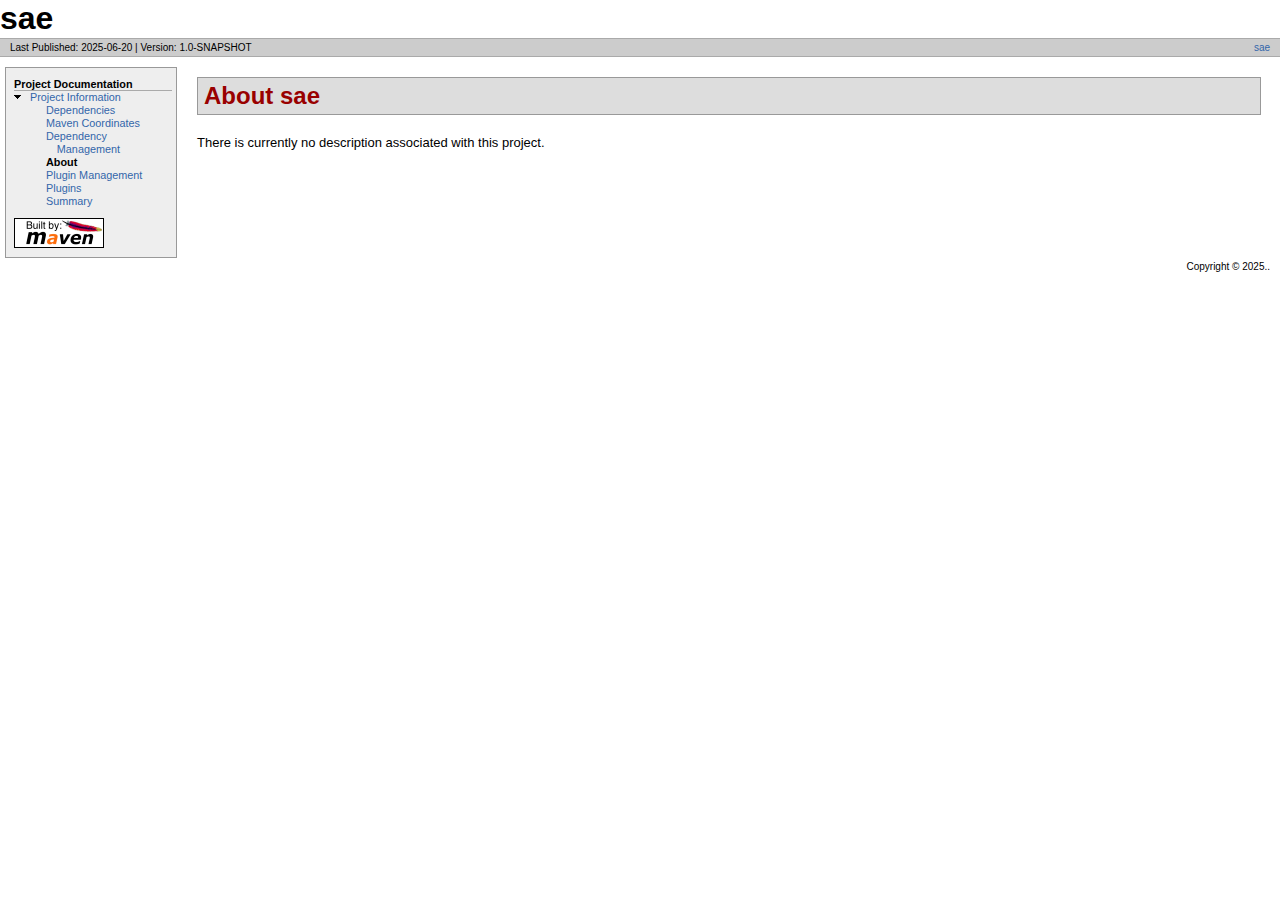
<file: sae/target/site/index.html>
<!DOCTYPE html>
<!--
 | Generated by Apache Maven Doxia Site Renderer 1.11.1 from org.apache.maven.plugins:maven-project-info-reports-plugin:3.6.1:index at 2025-06-20

 | Rendered using Apache Maven Default Skin
-->
<html xmlns="http://www.w3.org/1999/xhtml" xml:lang="en" lang="en">
  <head>
    <meta charset="UTF-8" />
    <meta name="viewport" content="width=device-width, initial-scale=1.0" />
    <meta name="generator" content="Apache Maven Doxia Site Renderer 1.11.1" />
    <title>sae &#x2013; About</title>
    <link rel="stylesheet" href="./css/maven-base.css" />
    <link rel="stylesheet" href="./css/maven-theme.css" />
    <link rel="stylesheet" href="./css/site.css" />
    <link rel="stylesheet" href="./css/print.css" media="print" />
  </head>
  <body class="composite">
    <div id="banner">
<div id="bannerLeft">sae
</div>
      <div class="clear">
        <hr/>
      </div>
    </div>
    <div id="breadcrumbs">
      <div class="xleft">
        <span id="publishDate">Last Published: 2025-06-20</span>
           | <span id="projectVersion">Version: 1.0-SNAPSHOT</span>
      </div>
      <div class="xright"><a href="./" title="sae">sae</a>      </div>
      <div class="clear">
        <hr/>
      </div>
    </div>
    <div id="leftColumn">
      <div id="navcolumn">
       <h5>Project Documentation</h5>
    <ul>
     <li class="expanded"><a href="project-info.html" title="Project Information">Project Information</a>
      <ul>
       <li class="none"><a href="dependencies.html" title="Dependencies">Dependencies</a></li>
       <li class="none"><a href="dependency-info.html" title="Maven Coordinates">Maven Coordinates</a></li>
       <li class="none"><a href="dependency-management.html" title="Dependency Management">Dependency Management</a></li>
       <li class="none"><strong>About</strong></li>
       <li class="none"><a href="plugin-management.html" title="Plugin Management">Plugin Management</a></li>
       <li class="none"><a href="plugins.html" title="Plugins">Plugins</a></li>
       <li class="none"><a href="summary.html" title="Summary">Summary</a></li>
      </ul></li>
    </ul>
      <a href="http://maven.apache.org/" title="Built by Maven" class="poweredBy">
        <img class="poweredBy" alt="Built by Maven" src="./images/logos/maven-feather.png" />
      </a>
      </div>
    </div>
    <div id="bodyColumn">
      <div id="contentBox">
<section>
<h2><a name="About_sae"></a>About sae</h2><a name="About_sae"></a>
<p>There is currently no description associated with this project.</p></section>
      </div>
    </div>
    <div class="clear">
      <hr/>
    </div>
    <div id="footer">
      <div class="xright">
        Copyright &#169;      2025..      </div>
      <div class="clear">
        <hr/>
      </div>
    </div>
  </body>
</html>
</file>
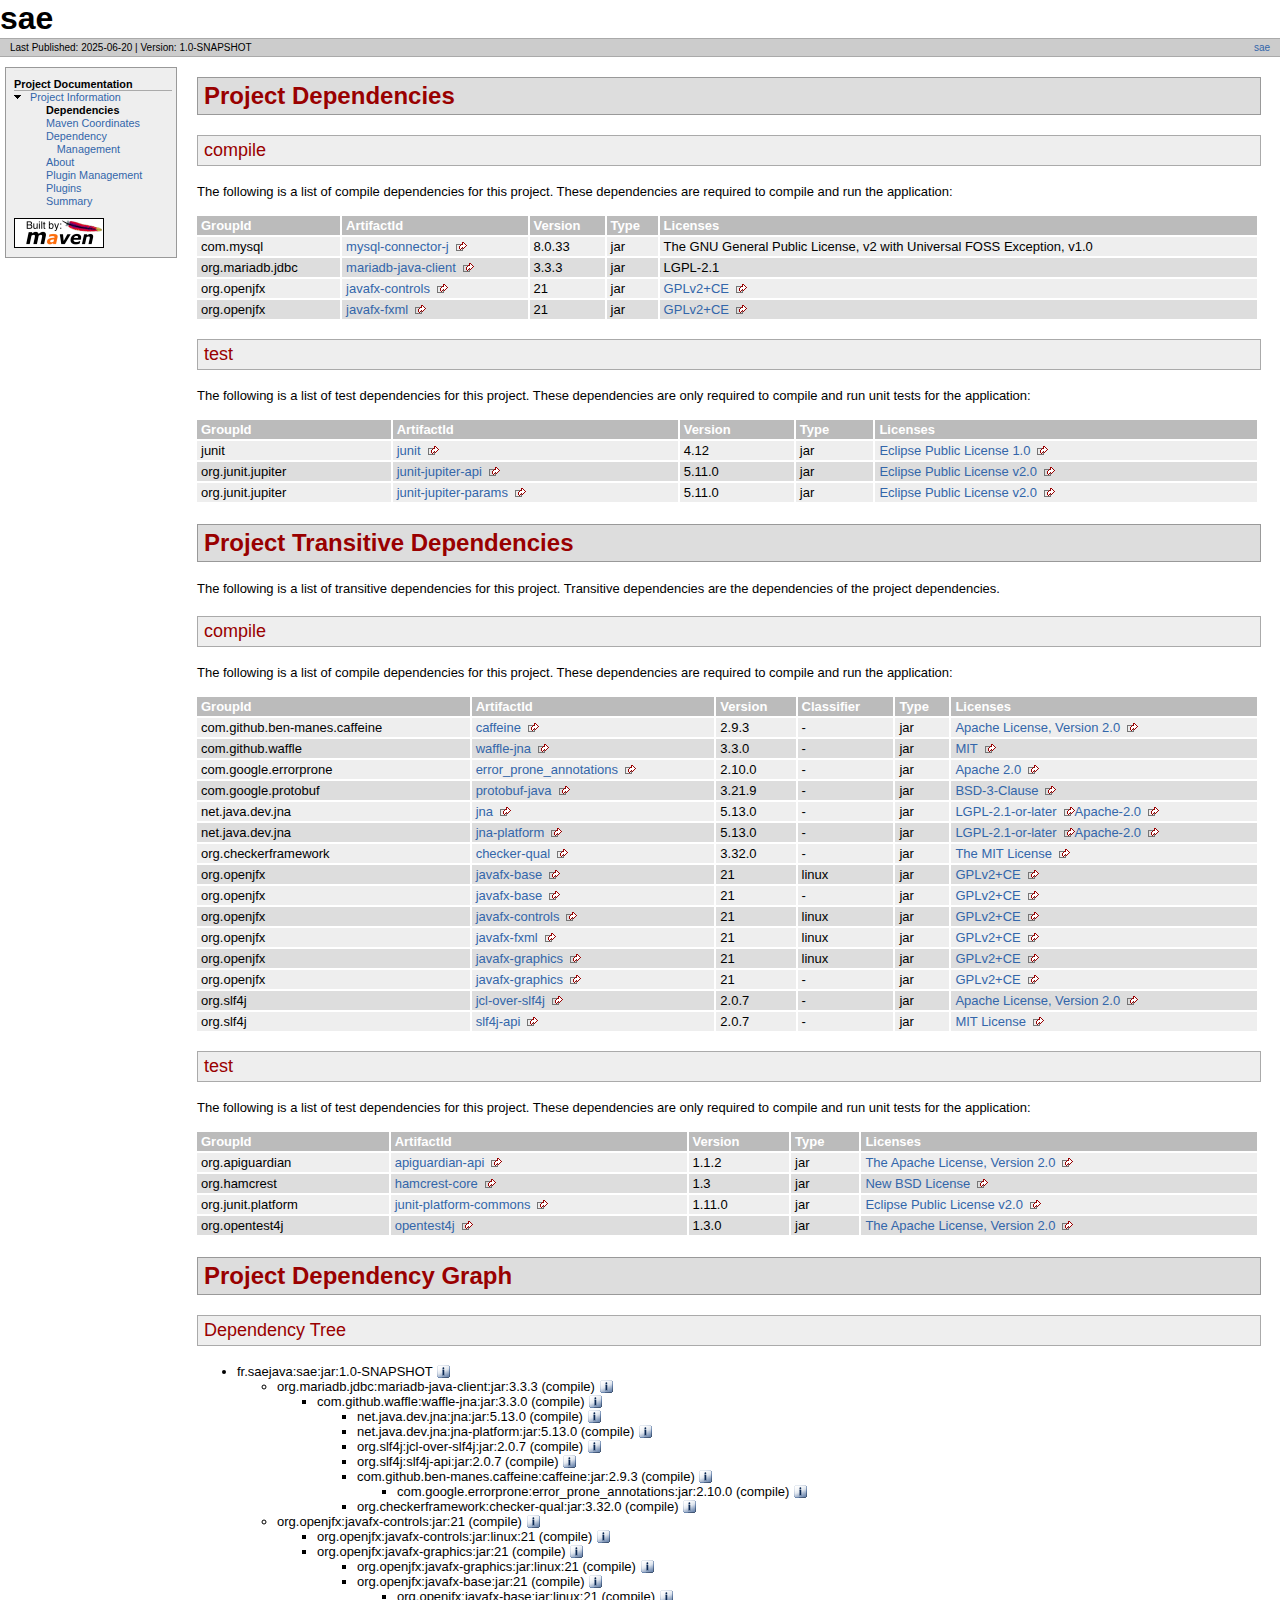
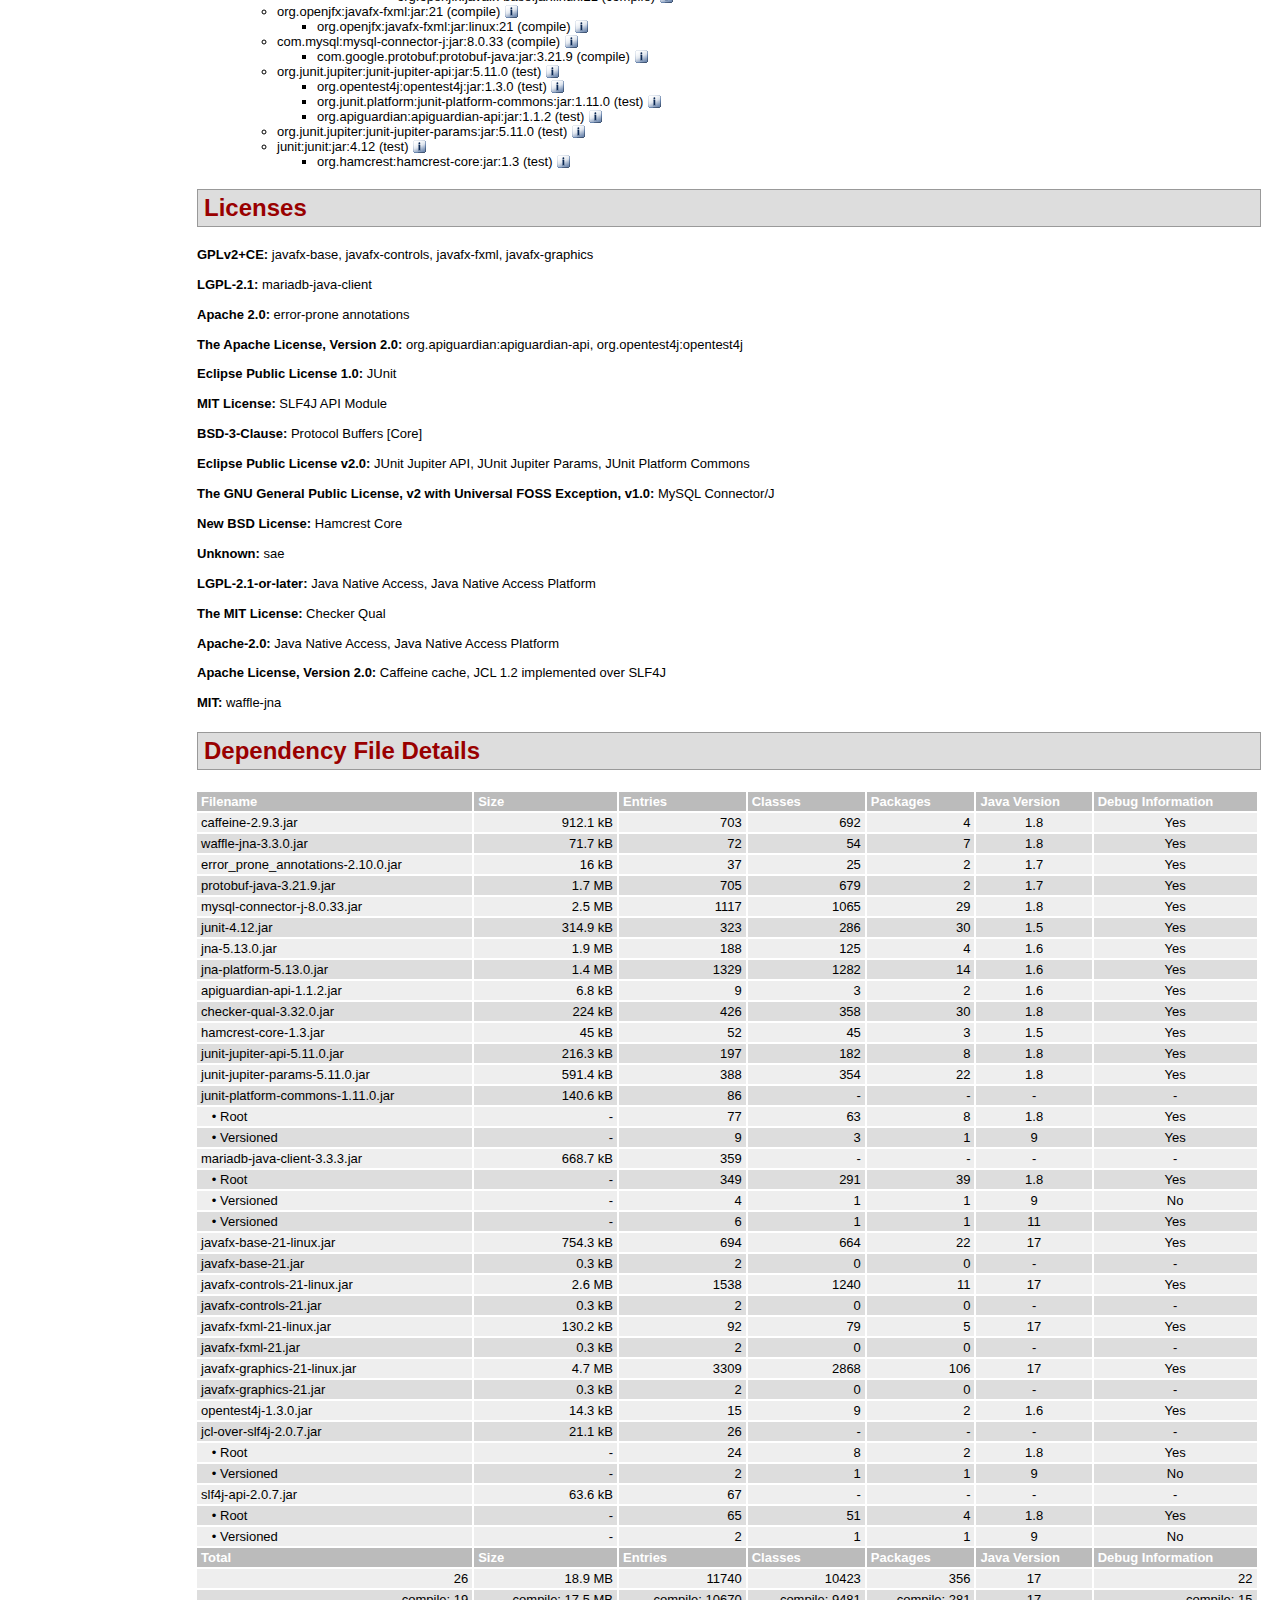
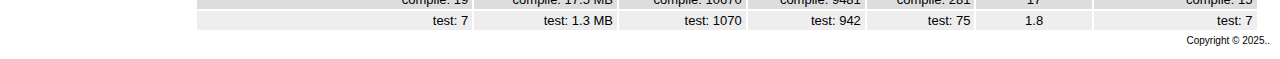
<file: sae/target/site/dependencies.html>
<!DOCTYPE html>
<!--
 | Generated by Apache Maven Doxia Site Renderer 1.11.1 from org.apache.maven.plugins:maven-project-info-reports-plugin:3.6.1:dependencies at 2025-06-20

 | Rendered using Apache Maven Default Skin
-->
<html xmlns="http://www.w3.org/1999/xhtml" xml:lang="en" lang="en">
  <head>
    <meta charset="UTF-8" />
    <meta name="viewport" content="width=device-width, initial-scale=1.0" />
    <meta name="generator" content="Apache Maven Doxia Site Renderer 1.11.1" />
    <title>sae &#x2013; Project Dependencies</title>
    <link rel="stylesheet" href="./css/maven-base.css" />
    <link rel="stylesheet" href="./css/maven-theme.css" />
    <link rel="stylesheet" href="./css/site.css" />
    <link rel="stylesheet" href="./css/print.css" media="print" />
  </head>
  <body class="composite">
    <div id="banner">
<div id="bannerLeft">sae
</div>
      <div class="clear">
        <hr/>
      </div>
    </div>
    <div id="breadcrumbs">
      <div class="xleft">
        <span id="publishDate">Last Published: 2025-06-20</span>
           | <span id="projectVersion">Version: 1.0-SNAPSHOT</span>
      </div>
      <div class="xright"><a href="./" title="sae">sae</a>      </div>
      <div class="clear">
        <hr/>
      </div>
    </div>
    <div id="leftColumn">
      <div id="navcolumn">
       <h5>Project Documentation</h5>
    <ul>
     <li class="expanded"><a href="project-info.html" title="Project Information">Project Information</a>
      <ul>
       <li class="none"><strong>Dependencies</strong></li>
       <li class="none"><a href="dependency-info.html" title="Maven Coordinates">Maven Coordinates</a></li>
       <li class="none"><a href="dependency-management.html" title="Dependency Management">Dependency Management</a></li>
       <li class="none"><a href="index.html" title="About">About</a></li>
       <li class="none"><a href="plugin-management.html" title="Plugin Management">Plugin Management</a></li>
       <li class="none"><a href="plugins.html" title="Plugins">Plugins</a></li>
       <li class="none"><a href="summary.html" title="Summary">Summary</a></li>
      </ul></li>
    </ul>
      <a href="http://maven.apache.org/" title="Built by Maven" class="poweredBy">
        <img class="poweredBy" alt="Built by Maven" src="./images/logos/maven-feather.png" />
      </a>
      </div>
    </div>
    <div id="bodyColumn">
      <div id="contentBox">
<a name="Project_Dependencies"></a><section>
<h2><a name="Project_Dependencies"></a>Project Dependencies</h2><a name="Project_Dependencies_compile"></a><section>
<h3><a name="compile"></a>compile</h3>
<p>The following is a list of compile dependencies for this project. These dependencies are required to compile and run the application:</p>
<table border="0" class="bodyTable">
<tr class="a">
<th>GroupId</th>
<th>ArtifactId</th>
<th>Version</th>
<th>Type</th>
<th>Licenses</th></tr>
<tr class="b">
<td align="left">com.mysql</td>
<td><a class="externalLink" href="http://dev.mysql.com/doc/connector-j/en/">mysql-connector-j</a></td>
<td>8.0.33</td>
<td>jar</td>
<td>The GNU General Public License, v2 with Universal FOSS Exception, v1.0</td></tr>
<tr class="a">
<td align="left">org.mariadb.jdbc</td>
<td><a class="externalLink" href="https://mariadb.com/kb/en/mariadb/about-mariadb-connector-j/">mariadb-java-client</a></td>
<td>3.3.3</td>
<td>jar</td>
<td>LGPL-2.1</td></tr>
<tr class="b">
<td align="left">org.openjfx</td>
<td><a class="externalLink" href="https://openjdk.java.net/projects/openjfx/javafx-controls/">javafx-controls</a></td>
<td>21</td>
<td>jar</td>
<td><a class="externalLink" href="https://openjdk.java.net/legal/gplv2+ce.html">GPLv2+CE</a></td></tr>
<tr class="a">
<td align="left">org.openjfx</td>
<td><a class="externalLink" href="https://openjdk.java.net/projects/openjfx/javafx-fxml/">javafx-fxml</a></td>
<td>21</td>
<td>jar</td>
<td><a class="externalLink" href="https://openjdk.java.net/legal/gplv2+ce.html">GPLv2+CE</a></td></tr></table></section><a name="Project_Dependencies_test"></a><section>
<h3><a name="test"></a>test</h3>
<p>The following is a list of test dependencies for this project. These dependencies are only required to compile and run unit tests for the application:</p>
<table border="0" class="bodyTable">
<tr class="a">
<th>GroupId</th>
<th>ArtifactId</th>
<th>Version</th>
<th>Type</th>
<th>Licenses</th></tr>
<tr class="b">
<td align="left">junit</td>
<td><a class="externalLink" href="http://junit.org">junit</a></td>
<td>4.12</td>
<td>jar</td>
<td><a class="externalLink" href="http://www.eclipse.org/legal/epl-v10.html">Eclipse Public License 1.0</a></td></tr>
<tr class="a">
<td align="left">org.junit.jupiter</td>
<td><a class="externalLink" href="https://junit.org/junit5/">junit-jupiter-api</a></td>
<td>5.11.0</td>
<td>jar</td>
<td><a class="externalLink" href="https://www.eclipse.org/legal/epl-v20.html">Eclipse Public License v2.0</a></td></tr>
<tr class="b">
<td align="left">org.junit.jupiter</td>
<td><a class="externalLink" href="https://junit.org/junit5/">junit-jupiter-params</a></td>
<td>5.11.0</td>
<td>jar</td>
<td><a class="externalLink" href="https://www.eclipse.org/legal/epl-v20.html">Eclipse Public License v2.0</a></td></tr></table></section></section><a name="Project_Transitive_Dependencies"></a><section>
<h2><a name="Project_Transitive_Dependencies"></a>Project Transitive Dependencies</h2>
<p>The following is a list of transitive dependencies for this project. Transitive dependencies are the dependencies of the project dependencies.</p><a name="Project_Transitive_Dependencies_compile"></a><section>
<h3><a name="compile"></a>compile</h3>
<p>The following is a list of compile dependencies for this project. These dependencies are required to compile and run the application:</p>
<table border="0" class="bodyTable">
<tr class="a">
<th>GroupId</th>
<th>ArtifactId</th>
<th>Version</th>
<th>Classifier</th>
<th>Type</th>
<th>Licenses</th></tr>
<tr class="b">
<td align="left">com.github.ben-manes.caffeine</td>
<td><a class="externalLink" href="https://github.com/ben-manes/caffeine">caffeine</a></td>
<td>2.9.3</td>
<td>-</td>
<td>jar</td>
<td><a class="externalLink" href="https://www.apache.org/licenses/LICENSE-2.0.txt">Apache License, Version 2.0</a></td></tr>
<tr class="a">
<td align="left">com.github.waffle</td>
<td><a class="externalLink" href="https://waffle.github.io/waffle/">waffle-jna</a></td>
<td>3.3.0</td>
<td>-</td>
<td>jar</td>
<td><a class="externalLink" href="https://raw.github.com/Waffle/waffle/master/LICENSE">MIT</a></td></tr>
<tr class="b">
<td align="left">com.google.errorprone</td>
<td><a class="externalLink" href="https://errorprone.info/error_prone_annotations">error_prone_annotations</a></td>
<td>2.10.0</td>
<td>-</td>
<td>jar</td>
<td><a class="externalLink" href="http://www.apache.org/licenses/LICENSE-2.0.txt">Apache 2.0</a></td></tr>
<tr class="a">
<td align="left">com.google.protobuf</td>
<td><a class="externalLink" href="https://developers.google.com/protocol-buffers/protobuf-java/">protobuf-java</a></td>
<td>3.21.9</td>
<td>-</td>
<td>jar</td>
<td><a class="externalLink" href="https://opensource.org/licenses/BSD-3-Clause">BSD-3-Clause</a></td></tr>
<tr class="b">
<td align="left">net.java.dev.jna</td>
<td><a class="externalLink" href="https://github.com/java-native-access/jna">jna</a></td>
<td>5.13.0</td>
<td>-</td>
<td>jar</td>
<td><a class="externalLink" href="https://www.gnu.org/licenses/old-licenses/lgpl-2.1">LGPL-2.1-or-later</a><a class="externalLink" href="https://www.apache.org/licenses/LICENSE-2.0.txt">Apache-2.0</a></td></tr>
<tr class="a">
<td align="left">net.java.dev.jna</td>
<td><a class="externalLink" href="https://github.com/java-native-access/jna">jna-platform</a></td>
<td>5.13.0</td>
<td>-</td>
<td>jar</td>
<td><a class="externalLink" href="https://www.gnu.org/licenses/old-licenses/lgpl-2.1">LGPL-2.1-or-later</a><a class="externalLink" href="https://www.apache.org/licenses/LICENSE-2.0.txt">Apache-2.0</a></td></tr>
<tr class="b">
<td align="left">org.checkerframework</td>
<td><a class="externalLink" href="https://checkerframework.org/">checker-qual</a></td>
<td>3.32.0</td>
<td>-</td>
<td>jar</td>
<td><a class="externalLink" href="http://opensource.org/licenses/MIT">The MIT License</a></td></tr>
<tr class="a">
<td align="left">org.openjfx</td>
<td><a class="externalLink" href="https://openjdk.java.net/projects/openjfx/javafx-base/">javafx-base</a></td>
<td>21</td>
<td>linux</td>
<td>jar</td>
<td><a class="externalLink" href="https://openjdk.java.net/legal/gplv2+ce.html">GPLv2+CE</a></td></tr>
<tr class="b">
<td align="left">org.openjfx</td>
<td><a class="externalLink" href="https://openjdk.java.net/projects/openjfx/javafx-base/">javafx-base</a></td>
<td>21</td>
<td>-</td>
<td>jar</td>
<td><a class="externalLink" href="https://openjdk.java.net/legal/gplv2+ce.html">GPLv2+CE</a></td></tr>
<tr class="a">
<td align="left">org.openjfx</td>
<td><a class="externalLink" href="https://openjdk.java.net/projects/openjfx/javafx-controls/">javafx-controls</a></td>
<td>21</td>
<td>linux</td>
<td>jar</td>
<td><a class="externalLink" href="https://openjdk.java.net/legal/gplv2+ce.html">GPLv2+CE</a></td></tr>
<tr class="b">
<td align="left">org.openjfx</td>
<td><a class="externalLink" href="https://openjdk.java.net/projects/openjfx/javafx-fxml/">javafx-fxml</a></td>
<td>21</td>
<td>linux</td>
<td>jar</td>
<td><a class="externalLink" href="https://openjdk.java.net/legal/gplv2+ce.html">GPLv2+CE</a></td></tr>
<tr class="a">
<td align="left">org.openjfx</td>
<td><a class="externalLink" href="https://openjdk.java.net/projects/openjfx/javafx-graphics/">javafx-graphics</a></td>
<td>21</td>
<td>linux</td>
<td>jar</td>
<td><a class="externalLink" href="https://openjdk.java.net/legal/gplv2+ce.html">GPLv2+CE</a></td></tr>
<tr class="b">
<td align="left">org.openjfx</td>
<td><a class="externalLink" href="https://openjdk.java.net/projects/openjfx/javafx-graphics/">javafx-graphics</a></td>
<td>21</td>
<td>-</td>
<td>jar</td>
<td><a class="externalLink" href="https://openjdk.java.net/legal/gplv2+ce.html">GPLv2+CE</a></td></tr>
<tr class="a">
<td align="left">org.slf4j</td>
<td><a class="externalLink" href="http://www.slf4j.org">jcl-over-slf4j</a></td>
<td>2.0.7</td>
<td>-</td>
<td>jar</td>
<td><a class="externalLink" href="https://www.apache.org/licenses/LICENSE-2.0.txt">Apache License, Version 2.0</a></td></tr>
<tr class="b">
<td align="left">org.slf4j</td>
<td><a class="externalLink" href="http://www.slf4j.org">slf4j-api</a></td>
<td>2.0.7</td>
<td>-</td>
<td>jar</td>
<td><a class="externalLink" href="http://www.opensource.org/licenses/mit-license.php">MIT License</a></td></tr></table></section><a name="Project_Transitive_Dependencies_test"></a><section>
<h3><a name="test"></a>test</h3>
<p>The following is a list of test dependencies for this project. These dependencies are only required to compile and run unit tests for the application:</p>
<table border="0" class="bodyTable">
<tr class="a">
<th>GroupId</th>
<th>ArtifactId</th>
<th>Version</th>
<th>Type</th>
<th>Licenses</th></tr>
<tr class="b">
<td align="left">org.apiguardian</td>
<td><a class="externalLink" href="https://github.com/apiguardian-team/apiguardian">apiguardian-api</a></td>
<td>1.1.2</td>
<td>jar</td>
<td><a class="externalLink" href="http://www.apache.org/licenses/LICENSE-2.0.txt">The Apache License, Version 2.0</a></td></tr>
<tr class="a">
<td align="left">org.hamcrest</td>
<td><a class="externalLink" href="https://github.com/hamcrest/JavaHamcrest/hamcrest-core">hamcrest-core</a></td>
<td>1.3</td>
<td>jar</td>
<td><a class="externalLink" href="http://www.opensource.org/licenses/bsd-license.php">New BSD License</a></td></tr>
<tr class="b">
<td align="left">org.junit.platform</td>
<td><a class="externalLink" href="https://junit.org/junit5/">junit-platform-commons</a></td>
<td>1.11.0</td>
<td>jar</td>
<td><a class="externalLink" href="https://www.eclipse.org/legal/epl-v20.html">Eclipse Public License v2.0</a></td></tr>
<tr class="a">
<td align="left">org.opentest4j</td>
<td><a class="externalLink" href="https://github.com/ota4j-team/opentest4j">opentest4j</a></td>
<td>1.3.0</td>
<td>jar</td>
<td><a class="externalLink" href="https://www.apache.org/licenses/LICENSE-2.0.txt">The Apache License, Version 2.0</a></td></tr></table></section></section><a name="Project_Dependency_Graph"></a><section>
<h2><a name="Project_Dependency_Graph"></a>Project Dependency Graph</h2><script type="text/javascript">
      function toggleDependencyDetails( divId, imgId )
      {
        var div = document.getElementById( divId );
        var img = document.getElementById( imgId );
        if( div.style.display == '' )
        {
          div.style.display = 'none';
          img.src='./images/icon_info_sml.gif';
          img.alt='[Information]';
        }
        else
        {
          div.style.display = '';
          img.src='./images/close.gif';
          img.alt='[Close]';
        }
      }
</script><a name="Dependency_Tree"></a><section>
<h3><a name="Dependency_Tree"></a>Dependency Tree</h3>
<ul>
<li>fr.saejava:sae:jar:1.0-SNAPSHOT <img id="_img1" src="./images/icon_info_sml.gif" alt="[Information]" onclick="toggleDependencyDetails( '_dep0', '_img1' );" style="cursor: pointer; vertical-align: text-bottom;" /><div id="_dep0" style="display:none">
<table border="0" class="bodyTable">
<tr class="a">
<th>sae</th></tr>
<tr class="b">
<td align="left">
<p><b>Description: </b>There is currently no description associated with this project.</p>
<p><b>URL: </b><a class="externalLink" href="http://www.example.com">http://www.example.com</a></p>
<p><b>Project Licenses: </b>No licenses are defined for this project.</p></td></tr></table></div>
<ul>
<li>org.mariadb.jdbc:mariadb-java-client:jar:3.3.3 (compile) <img id="_img3" src="./images/icon_info_sml.gif" alt="[Information]" onclick="toggleDependencyDetails( '_dep2', '_img3' );" style="cursor: pointer; vertical-align: text-bottom;" /><div id="_dep2" style="display:none">
<table border="0" class="bodyTable">
<tr class="a">
<th>mariadb-java-client</th></tr>
<tr class="b">
<td align="left">
<p><b>Description: </b>JDBC driver for MariaDB and MySQL</p>
<p><b>URL: </b><a class="externalLink" href="https://mariadb.com/kb/en/mariadb/about-mariadb-connector-j/">https://mariadb.com/kb/en/mariadb/about-mariadb-connector-j/</a></p>
<p><b>Project Licenses: </b>LGPL-2.1</p></td></tr></table></div>
<ul>
<li>com.github.waffle:waffle-jna:jar:3.3.0 (compile) <img id="_img5" src="./images/icon_info_sml.gif" alt="[Information]" onclick="toggleDependencyDetails( '_dep4', '_img5' );" style="cursor: pointer; vertical-align: text-bottom;" /><div id="_dep4" style="display:none">
<table border="0" class="bodyTable">
<tr class="a">
<th>waffle-jna</th></tr>
<tr class="b">
<td align="left">
<p><b>Description: </b>WAFFLE JNA implementation</p>
<p><b>URL: </b><a class="externalLink" href="https://waffle.github.io/waffle/">https://waffle.github.io/waffle/</a></p>
<p><b>Project Licenses: </b><a class="externalLink" href="https://raw.github.com/Waffle/waffle/master/LICENSE">MIT</a></p></td></tr></table></div>
<ul>
<li>net.java.dev.jna:jna:jar:5.13.0 (compile) <img id="_img7" src="./images/icon_info_sml.gif" alt="[Information]" onclick="toggleDependencyDetails( '_dep6', '_img7' );" style="cursor: pointer; vertical-align: text-bottom;" /><div id="_dep6" style="display:none">
<table border="0" class="bodyTable">
<tr class="a">
<th>Java Native Access</th></tr>
<tr class="b">
<td align="left">
<p><b>Description: </b>Java Native Access</p>
<p><b>URL: </b><a class="externalLink" href="https://github.com/java-native-access/jna">https://github.com/java-native-access/jna</a></p>
<p><b>Project Licenses: </b><a class="externalLink" href="https://www.gnu.org/licenses/old-licenses/lgpl-2.1">LGPL-2.1-or-later</a>, <a class="externalLink" href="https://www.apache.org/licenses/LICENSE-2.0.txt">Apache-2.0</a></p></td></tr></table></div></li>
<li>net.java.dev.jna:jna-platform:jar:5.13.0 (compile) <img id="_img9" src="./images/icon_info_sml.gif" alt="[Information]" onclick="toggleDependencyDetails( '_dep8', '_img9' );" style="cursor: pointer; vertical-align: text-bottom;" /><div id="_dep8" style="display:none">
<table border="0" class="bodyTable">
<tr class="a">
<th>Java Native Access Platform</th></tr>
<tr class="b">
<td align="left">
<p><b>Description: </b>Java Native Access Platform</p>
<p><b>URL: </b><a class="externalLink" href="https://github.com/java-native-access/jna">https://github.com/java-native-access/jna</a></p>
<p><b>Project Licenses: </b><a class="externalLink" href="https://www.gnu.org/licenses/old-licenses/lgpl-2.1">LGPL-2.1-or-later</a>, <a class="externalLink" href="https://www.apache.org/licenses/LICENSE-2.0.txt">Apache-2.0</a></p></td></tr></table></div></li>
<li>org.slf4j:jcl-over-slf4j:jar:2.0.7 (compile) <img id="_img11" src="./images/icon_info_sml.gif" alt="[Information]" onclick="toggleDependencyDetails( '_dep10', '_img11' );" style="cursor: pointer; vertical-align: text-bottom;" /><div id="_dep10" style="display:none">
<table border="0" class="bodyTable">
<tr class="a">
<th>JCL 1.2 implemented over SLF4J</th></tr>
<tr class="b">
<td align="left">
<p><b>Description: </b>JCL 1.2 implemented over SLF4J</p>
<p><b>URL: </b><a class="externalLink" href="http://www.slf4j.org">http://www.slf4j.org</a></p>
<p><b>Project Licenses: </b><a class="externalLink" href="https://www.apache.org/licenses/LICENSE-2.0.txt">Apache License, Version 2.0</a></p></td></tr></table></div></li>
<li>org.slf4j:slf4j-api:jar:2.0.7 (compile) <img id="_img13" src="./images/icon_info_sml.gif" alt="[Information]" onclick="toggleDependencyDetails( '_dep12', '_img13' );" style="cursor: pointer; vertical-align: text-bottom;" /><div id="_dep12" style="display:none">
<table border="0" class="bodyTable">
<tr class="a">
<th>SLF4J API Module</th></tr>
<tr class="b">
<td align="left">
<p><b>Description: </b>The slf4j API</p>
<p><b>URL: </b><a class="externalLink" href="http://www.slf4j.org">http://www.slf4j.org</a></p>
<p><b>Project Licenses: </b><a class="externalLink" href="http://www.opensource.org/licenses/mit-license.php">MIT License</a></p></td></tr></table></div></li>
<li>com.github.ben-manes.caffeine:caffeine:jar:2.9.3 (compile) <img id="_img15" src="./images/icon_info_sml.gif" alt="[Information]" onclick="toggleDependencyDetails( '_dep14', '_img15' );" style="cursor: pointer; vertical-align: text-bottom;" /><div id="_dep14" style="display:none">
<table border="0" class="bodyTable">
<tr class="a">
<th>Caffeine cache</th></tr>
<tr class="b">
<td align="left">
<p><b>Description: </b>A high performance caching library</p>
<p><b>URL: </b><a class="externalLink" href="https://github.com/ben-manes/caffeine">https://github.com/ben-manes/caffeine</a></p>
<p><b>Project Licenses: </b><a class="externalLink" href="https://www.apache.org/licenses/LICENSE-2.0.txt">Apache License, Version 2.0</a></p></td></tr></table></div>
<ul>
<li>com.google.errorprone:error_prone_annotations:jar:2.10.0 (compile) <img id="_img17" src="./images/icon_info_sml.gif" alt="[Information]" onclick="toggleDependencyDetails( '_dep16', '_img17' );" style="cursor: pointer; vertical-align: text-bottom;" /><div id="_dep16" style="display:none">
<table border="0" class="bodyTable">
<tr class="a">
<th>error-prone annotations</th></tr>
<tr class="b">
<td align="left">
<p><b>Description: </b>Error Prone is a static analysis tool for Java that catches common programming mistakes at compile-time.</p>
<p><b>URL: </b><a class="externalLink" href="https://errorprone.info/error_prone_annotations">https://errorprone.info/error_prone_annotations</a></p>
<p><b>Project Licenses: </b><a class="externalLink" href="http://www.apache.org/licenses/LICENSE-2.0.txt">Apache 2.0</a></p></td></tr></table></div></li></ul></li>
<li>org.checkerframework:checker-qual:jar:3.32.0 (compile) <img id="_img19" src="./images/icon_info_sml.gif" alt="[Information]" onclick="toggleDependencyDetails( '_dep18', '_img19' );" style="cursor: pointer; vertical-align: text-bottom;" /><div id="_dep18" style="display:none">
<table border="0" class="bodyTable">
<tr class="a">
<th>Checker Qual</th></tr>
<tr class="b">
<td align="left">
<p><b>Description: </b>checker-qual contains annotations (type qualifiers) that a programmer
writes to specify Java code for type-checking by the Checker Framework.</p>
<p><b>URL: </b><a class="externalLink" href="https://checkerframework.org/">https://checkerframework.org/</a></p>
<p><b>Project Licenses: </b><a class="externalLink" href="http://opensource.org/licenses/MIT">The MIT License</a></p></td></tr></table></div></li></ul></li></ul></li>
<li>org.openjfx:javafx-controls:jar:21 (compile) <img id="_img21" src="./images/icon_info_sml.gif" alt="[Information]" onclick="toggleDependencyDetails( '_dep20', '_img21' );" style="cursor: pointer; vertical-align: text-bottom;" /><div id="_dep20" style="display:none">
<table border="0" class="bodyTable">
<tr class="a">
<th>javafx-controls</th></tr>
<tr class="b">
<td align="left">
<p><b>Description: </b>OpenJFX JavaFX</p>
<p><b>URL: </b><a class="externalLink" href="https://openjdk.java.net/projects/openjfx/javafx-controls/">https://openjdk.java.net/projects/openjfx/javafx-controls/</a></p>
<p><b>Project Licenses: </b><a class="externalLink" href="https://openjdk.java.net/legal/gplv2+ce.html">GPLv2+CE</a></p></td></tr></table></div>
<ul>
<li>org.openjfx:javafx-controls:jar:linux:21 (compile) <img id="_img23" src="./images/icon_info_sml.gif" alt="[Information]" onclick="toggleDependencyDetails( '_dep22', '_img23' );" style="cursor: pointer; vertical-align: text-bottom;" /><div id="_dep22" style="display:none">
<table border="0" class="bodyTable">
<tr class="a">
<th>javafx-controls</th></tr>
<tr class="b">
<td align="left">
<p><b>Description: </b>OpenJFX JavaFX</p>
<p><b>URL: </b><a class="externalLink" href="https://openjdk.java.net/projects/openjfx/javafx-controls/">https://openjdk.java.net/projects/openjfx/javafx-controls/</a></p>
<p><b>Project Licenses: </b><a class="externalLink" href="https://openjdk.java.net/legal/gplv2+ce.html">GPLv2+CE</a></p></td></tr></table></div></li>
<li>org.openjfx:javafx-graphics:jar:21 (compile) <img id="_img25" src="./images/icon_info_sml.gif" alt="[Information]" onclick="toggleDependencyDetails( '_dep24', '_img25' );" style="cursor: pointer; vertical-align: text-bottom;" /><div id="_dep24" style="display:none">
<table border="0" class="bodyTable">
<tr class="a">
<th>javafx-graphics</th></tr>
<tr class="b">
<td align="left">
<p><b>Description: </b>OpenJFX JavaFX</p>
<p><b>URL: </b><a class="externalLink" href="https://openjdk.java.net/projects/openjfx/javafx-graphics/">https://openjdk.java.net/projects/openjfx/javafx-graphics/</a></p>
<p><b>Project Licenses: </b><a class="externalLink" href="https://openjdk.java.net/legal/gplv2+ce.html">GPLv2+CE</a></p></td></tr></table></div>
<ul>
<li>org.openjfx:javafx-graphics:jar:linux:21 (compile) <img id="_img27" src="./images/icon_info_sml.gif" alt="[Information]" onclick="toggleDependencyDetails( '_dep26', '_img27' );" style="cursor: pointer; vertical-align: text-bottom;" /><div id="_dep26" style="display:none">
<table border="0" class="bodyTable">
<tr class="a">
<th>javafx-graphics</th></tr>
<tr class="b">
<td align="left">
<p><b>Description: </b>OpenJFX JavaFX</p>
<p><b>URL: </b><a class="externalLink" href="https://openjdk.java.net/projects/openjfx/javafx-graphics/">https://openjdk.java.net/projects/openjfx/javafx-graphics/</a></p>
<p><b>Project Licenses: </b><a class="externalLink" href="https://openjdk.java.net/legal/gplv2+ce.html">GPLv2+CE</a></p></td></tr></table></div></li>
<li>org.openjfx:javafx-base:jar:21 (compile) <img id="_img29" src="./images/icon_info_sml.gif" alt="[Information]" onclick="toggleDependencyDetails( '_dep28', '_img29' );" style="cursor: pointer; vertical-align: text-bottom;" /><div id="_dep28" style="display:none">
<table border="0" class="bodyTable">
<tr class="a">
<th>javafx-base</th></tr>
<tr class="b">
<td align="left">
<p><b>Description: </b>OpenJFX JavaFX</p>
<p><b>URL: </b><a class="externalLink" href="https://openjdk.java.net/projects/openjfx/javafx-base/">https://openjdk.java.net/projects/openjfx/javafx-base/</a></p>
<p><b>Project Licenses: </b><a class="externalLink" href="https://openjdk.java.net/legal/gplv2+ce.html">GPLv2+CE</a></p></td></tr></table></div>
<ul>
<li>org.openjfx:javafx-base:jar:linux:21 (compile) <img id="_img31" src="./images/icon_info_sml.gif" alt="[Information]" onclick="toggleDependencyDetails( '_dep30', '_img31' );" style="cursor: pointer; vertical-align: text-bottom;" /><div id="_dep30" style="display:none">
<table border="0" class="bodyTable">
<tr class="a">
<th>javafx-base</th></tr>
<tr class="b">
<td align="left">
<p><b>Description: </b>OpenJFX JavaFX</p>
<p><b>URL: </b><a class="externalLink" href="https://openjdk.java.net/projects/openjfx/javafx-base/">https://openjdk.java.net/projects/openjfx/javafx-base/</a></p>
<p><b>Project Licenses: </b><a class="externalLink" href="https://openjdk.java.net/legal/gplv2+ce.html">GPLv2+CE</a></p></td></tr></table></div></li></ul></li></ul></li></ul></li>
<li>org.openjfx:javafx-fxml:jar:21 (compile) <img id="_img33" src="./images/icon_info_sml.gif" alt="[Information]" onclick="toggleDependencyDetails( '_dep32', '_img33' );" style="cursor: pointer; vertical-align: text-bottom;" /><div id="_dep32" style="display:none">
<table border="0" class="bodyTable">
<tr class="a">
<th>javafx-fxml</th></tr>
<tr class="b">
<td align="left">
<p><b>Description: </b>OpenJFX JavaFX</p>
<p><b>URL: </b><a class="externalLink" href="https://openjdk.java.net/projects/openjfx/javafx-fxml/">https://openjdk.java.net/projects/openjfx/javafx-fxml/</a></p>
<p><b>Project Licenses: </b><a class="externalLink" href="https://openjdk.java.net/legal/gplv2+ce.html">GPLv2+CE</a></p></td></tr></table></div>
<ul>
<li>org.openjfx:javafx-fxml:jar:linux:21 (compile) <img id="_img35" src="./images/icon_info_sml.gif" alt="[Information]" onclick="toggleDependencyDetails( '_dep34', '_img35' );" style="cursor: pointer; vertical-align: text-bottom;" /><div id="_dep34" style="display:none">
<table border="0" class="bodyTable">
<tr class="a">
<th>javafx-fxml</th></tr>
<tr class="b">
<td align="left">
<p><b>Description: </b>OpenJFX JavaFX</p>
<p><b>URL: </b><a class="externalLink" href="https://openjdk.java.net/projects/openjfx/javafx-fxml/">https://openjdk.java.net/projects/openjfx/javafx-fxml/</a></p>
<p><b>Project Licenses: </b><a class="externalLink" href="https://openjdk.java.net/legal/gplv2+ce.html">GPLv2+CE</a></p></td></tr></table></div></li></ul></li>
<li>com.mysql:mysql-connector-j:jar:8.0.33 (compile) <img id="_img37" src="./images/icon_info_sml.gif" alt="[Information]" onclick="toggleDependencyDetails( '_dep36', '_img37' );" style="cursor: pointer; vertical-align: text-bottom;" /><div id="_dep36" style="display:none">
<table border="0" class="bodyTable">
<tr class="a">
<th>MySQL Connector/J</th></tr>
<tr class="b">
<td align="left">
<p><b>Description: </b>JDBC Type 4 driver for MySQL.</p>
<p><b>URL: </b><a class="externalLink" href="http://dev.mysql.com/doc/connector-j/en/">http://dev.mysql.com/doc/connector-j/en/</a></p>
<p><b>Project Licenses: </b>The GNU General Public License, v2 with Universal FOSS Exception, v1.0</p></td></tr></table></div>
<ul>
<li>com.google.protobuf:protobuf-java:jar:3.21.9 (compile) <img id="_img39" src="./images/icon_info_sml.gif" alt="[Information]" onclick="toggleDependencyDetails( '_dep38', '_img39' );" style="cursor: pointer; vertical-align: text-bottom;" /><div id="_dep38" style="display:none">
<table border="0" class="bodyTable">
<tr class="a">
<th>Protocol Buffers [Core]</th></tr>
<tr class="b">
<td align="left">
<p><b>Description: </b>Core Protocol Buffers library. Protocol Buffers are a way of encoding structured data in an
    efficient yet extensible format.</p>
<p><b>URL: </b><a class="externalLink" href="https://developers.google.com/protocol-buffers/protobuf-java/">https://developers.google.com/protocol-buffers/protobuf-java/</a></p>
<p><b>Project Licenses: </b><a class="externalLink" href="https://opensource.org/licenses/BSD-3-Clause">BSD-3-Clause</a></p></td></tr></table></div></li></ul></li>
<li>org.junit.jupiter:junit-jupiter-api:jar:5.11.0 (test) <img id="_img41" src="./images/icon_info_sml.gif" alt="[Information]" onclick="toggleDependencyDetails( '_dep40', '_img41' );" style="cursor: pointer; vertical-align: text-bottom;" /><div id="_dep40" style="display:none">
<table border="0" class="bodyTable">
<tr class="a">
<th>JUnit Jupiter API</th></tr>
<tr class="b">
<td align="left">
<p><b>Description: </b>Module &quot;junit-jupiter-api&quot; of JUnit 5.</p>
<p><b>URL: </b><a class="externalLink" href="https://junit.org/junit5/">https://junit.org/junit5/</a></p>
<p><b>Project Licenses: </b><a class="externalLink" href="https://www.eclipse.org/legal/epl-v20.html">Eclipse Public License v2.0</a></p></td></tr></table></div>
<ul>
<li>org.opentest4j:opentest4j:jar:1.3.0 (test) <img id="_img43" src="./images/icon_info_sml.gif" alt="[Information]" onclick="toggleDependencyDetails( '_dep42', '_img43' );" style="cursor: pointer; vertical-align: text-bottom;" /><div id="_dep42" style="display:none">
<table border="0" class="bodyTable">
<tr class="a">
<th>org.opentest4j:opentest4j</th></tr>
<tr class="b">
<td align="left">
<p><b>Description: </b>Open Test Alliance for the JVM</p>
<p><b>URL: </b><a class="externalLink" href="https://github.com/ota4j-team/opentest4j">https://github.com/ota4j-team/opentest4j</a></p>
<p><b>Project Licenses: </b><a class="externalLink" href="https://www.apache.org/licenses/LICENSE-2.0.txt">The Apache License, Version 2.0</a></p></td></tr></table></div></li>
<li>org.junit.platform:junit-platform-commons:jar:1.11.0 (test) <img id="_img45" src="./images/icon_info_sml.gif" alt="[Information]" onclick="toggleDependencyDetails( '_dep44', '_img45' );" style="cursor: pointer; vertical-align: text-bottom;" /><div id="_dep44" style="display:none">
<table border="0" class="bodyTable">
<tr class="a">
<th>JUnit Platform Commons</th></tr>
<tr class="b">
<td align="left">
<p><b>Description: </b>Module &quot;junit-platform-commons&quot; of JUnit 5.</p>
<p><b>URL: </b><a class="externalLink" href="https://junit.org/junit5/">https://junit.org/junit5/</a></p>
<p><b>Project Licenses: </b><a class="externalLink" href="https://www.eclipse.org/legal/epl-v20.html">Eclipse Public License v2.0</a></p></td></tr></table></div></li>
<li>org.apiguardian:apiguardian-api:jar:1.1.2 (test) <img id="_img47" src="./images/icon_info_sml.gif" alt="[Information]" onclick="toggleDependencyDetails( '_dep46', '_img47' );" style="cursor: pointer; vertical-align: text-bottom;" /><div id="_dep46" style="display:none">
<table border="0" class="bodyTable">
<tr class="a">
<th>org.apiguardian:apiguardian-api</th></tr>
<tr class="b">
<td align="left">
<p><b>Description: </b>@API Guardian</p>
<p><b>URL: </b><a class="externalLink" href="https://github.com/apiguardian-team/apiguardian">https://github.com/apiguardian-team/apiguardian</a></p>
<p><b>Project Licenses: </b><a class="externalLink" href="http://www.apache.org/licenses/LICENSE-2.0.txt">The Apache License, Version 2.0</a></p></td></tr></table></div></li></ul></li>
<li>org.junit.jupiter:junit-jupiter-params:jar:5.11.0 (test) <img id="_img49" src="./images/icon_info_sml.gif" alt="[Information]" onclick="toggleDependencyDetails( '_dep48', '_img49' );" style="cursor: pointer; vertical-align: text-bottom;" /><div id="_dep48" style="display:none">
<table border="0" class="bodyTable">
<tr class="a">
<th>JUnit Jupiter Params</th></tr>
<tr class="b">
<td align="left">
<p><b>Description: </b>Module &quot;junit-jupiter-params&quot; of JUnit 5.</p>
<p><b>URL: </b><a class="externalLink" href="https://junit.org/junit5/">https://junit.org/junit5/</a></p>
<p><b>Project Licenses: </b><a class="externalLink" href="https://www.eclipse.org/legal/epl-v20.html">Eclipse Public License v2.0</a></p></td></tr></table></div></li>
<li>junit:junit:jar:4.12 (test) <img id="_img51" src="./images/icon_info_sml.gif" alt="[Information]" onclick="toggleDependencyDetails( '_dep50', '_img51' );" style="cursor: pointer; vertical-align: text-bottom;" /><div id="_dep50" style="display:none">
<table border="0" class="bodyTable">
<tr class="a">
<th>JUnit</th></tr>
<tr class="b">
<td align="left">
<p><b>Description: </b>JUnit is a unit testing framework for Java, created by Erich Gamma and Kent Beck.</p>
<p><b>URL: </b><a class="externalLink" href="http://junit.org">http://junit.org</a></p>
<p><b>Project Licenses: </b><a class="externalLink" href="http://www.eclipse.org/legal/epl-v10.html">Eclipse Public License 1.0</a></p></td></tr></table></div>
<ul>
<li>org.hamcrest:hamcrest-core:jar:1.3 (test) <img id="_img53" src="./images/icon_info_sml.gif" alt="[Information]" onclick="toggleDependencyDetails( '_dep52', '_img53' );" style="cursor: pointer; vertical-align: text-bottom;" /><div id="_dep52" style="display:none">
<table border="0" class="bodyTable">
<tr class="a">
<th>Hamcrest Core</th></tr>
<tr class="b">
<td align="left">
<p><b>Description: </b>This is the core API of hamcrest matcher framework to be used by third-party framework providers. This includes the a foundation set of matcher implementations for common operations.</p>
<p><b>URL: </b><a class="externalLink" href="https://github.com/hamcrest/JavaHamcrest/hamcrest-core">https://github.com/hamcrest/JavaHamcrest/hamcrest-core</a></p>
<p><b>Project Licenses: </b><a class="externalLink" href="http://www.opensource.org/licenses/bsd-license.php">New BSD License</a></p></td></tr></table></div></li></ul></li></ul></li></ul></section></section><a name="Licenses"></a><section>
<h2><a name="Licenses"></a>Licenses</h2>
<p><b>GPLv2+CE: </b>javafx-base, javafx-controls, javafx-fxml, javafx-graphics</p>
<p><b>LGPL-2.1: </b>mariadb-java-client</p>
<p><b>Apache 2.0: </b>error-prone annotations</p>
<p><b>The Apache License, Version 2.0: </b>org.apiguardian:apiguardian-api, org.opentest4j:opentest4j</p>
<p><b>Eclipse Public License 1.0: </b>JUnit</p>
<p><b>MIT License: </b>SLF4J API Module</p>
<p><b>BSD-3-Clause: </b>Protocol Buffers [Core]</p>
<p><b>Eclipse Public License v2.0: </b>JUnit Jupiter API, JUnit Jupiter Params, JUnit Platform Commons</p>
<p><b>The GNU General Public License, v2 with Universal FOSS Exception, v1.0: </b>MySQL Connector/J</p>
<p><b>New BSD License: </b>Hamcrest Core</p>
<p><b>Unknown: </b>sae</p>
<p><b>LGPL-2.1-or-later: </b>Java Native Access, Java Native Access Platform</p>
<p><b>The MIT License: </b>Checker Qual</p>
<p><b>Apache-2.0: </b>Java Native Access, Java Native Access Platform</p>
<p><b>Apache License, Version 2.0: </b>Caffeine cache, JCL 1.2 implemented over SLF4J</p>
<p><b>MIT: </b>waffle-jna</p></section><a name="Dependency_File_Details"></a><section>
<h2><a name="Dependency_File_Details"></a>Dependency File Details</h2>
<table border="0" class="bodyTable">
<tr class="a">
<th>Filename</th>
<th>Size</th>
<th>Entries</th>
<th>Classes</th>
<th>Packages</th>
<th>Java Version</th>
<th title="Indicates whether these dependencies have been compiled with debug information.">Debug Information</th></tr>
<tr class="b">
<td align="left">caffeine-2.9.3.jar</td>
<td align="right">912.1 kB</td>
<td align="right">703</td>
<td align="right">692</td>
<td align="right">4</td>
<td align="center">1.8</td>
<td align="center">Yes</td></tr>
<tr class="a">
<td align="left">waffle-jna-3.3.0.jar</td>
<td align="right">71.7 kB</td>
<td align="right">72</td>
<td align="right">54</td>
<td align="right">7</td>
<td align="center">1.8</td>
<td align="center">Yes</td></tr>
<tr class="b">
<td align="left">error_prone_annotations-2.10.0.jar</td>
<td align="right">16 kB</td>
<td align="right">37</td>
<td align="right">25</td>
<td align="right">2</td>
<td align="center">1.7</td>
<td align="center">Yes</td></tr>
<tr class="a">
<td align="left">protobuf-java-3.21.9.jar</td>
<td align="right">1.7 MB</td>
<td align="right">705</td>
<td align="right">679</td>
<td align="right">2</td>
<td align="center">1.7</td>
<td align="center">Yes</td></tr>
<tr class="b">
<td align="left">mysql-connector-j-8.0.33.jar</td>
<td align="right">2.5 MB</td>
<td align="right">1117</td>
<td align="right">1065</td>
<td align="right">29</td>
<td align="center">1.8</td>
<td align="center">Yes</td></tr>
<tr class="a">
<td align="left">junit-4.12.jar</td>
<td align="right">314.9 kB</td>
<td align="right">323</td>
<td align="right">286</td>
<td align="right">30</td>
<td align="center">1.5</td>
<td align="center">Yes</td></tr>
<tr class="b">
<td align="left">jna-5.13.0.jar</td>
<td align="right">1.9 MB</td>
<td align="right">188</td>
<td align="right">125</td>
<td align="right">4</td>
<td align="center">1.6</td>
<td align="center">Yes</td></tr>
<tr class="a">
<td align="left">jna-platform-5.13.0.jar</td>
<td align="right">1.4 MB</td>
<td align="right">1329</td>
<td align="right">1282</td>
<td align="right">14</td>
<td align="center">1.6</td>
<td align="center">Yes</td></tr>
<tr class="b">
<td align="left">apiguardian-api-1.1.2.jar</td>
<td align="right">6.8 kB</td>
<td align="right">9</td>
<td align="right">3</td>
<td align="right">2</td>
<td align="center">1.6</td>
<td align="center">Yes</td></tr>
<tr class="a">
<td align="left">checker-qual-3.32.0.jar</td>
<td align="right">224 kB</td>
<td align="right">426</td>
<td align="right">358</td>
<td align="right">30</td>
<td align="center">1.8</td>
<td align="center">Yes</td></tr>
<tr class="b">
<td align="left">hamcrest-core-1.3.jar</td>
<td align="right">45 kB</td>
<td align="right">52</td>
<td align="right">45</td>
<td align="right">3</td>
<td align="center">1.5</td>
<td align="center">Yes</td></tr>
<tr class="a">
<td align="left">junit-jupiter-api-5.11.0.jar</td>
<td align="right">216.3 kB</td>
<td align="right">197</td>
<td align="right">182</td>
<td align="right">8</td>
<td align="center">1.8</td>
<td align="center">Yes</td></tr>
<tr class="b">
<td align="left">junit-jupiter-params-5.11.0.jar</td>
<td align="right">591.4 kB</td>
<td align="right">388</td>
<td align="right">354</td>
<td align="right">22</td>
<td align="center">1.8</td>
<td align="center">Yes</td></tr>
<tr class="a">
<td align="left">junit-platform-commons-1.11.0.jar</td>
<td align="right">140.6 kB</td>
<td align="right">86</td>
<td align="right">-</td>
<td align="right">-</td>
<td align="center">-</td>
<td align="center">-</td></tr>
<tr class="b">
<td align="left">&#160;&#160;&#160;&#x2022; Root</td>
<td align="right">-</td>
<td align="right">77</td>
<td align="right">63</td>
<td align="right">8</td>
<td align="center">1.8</td>
<td align="center">Yes</td></tr>
<tr class="a">
<td align="left">&#160;&#160;&#160;&#x2022; Versioned</td>
<td align="right">-</td>
<td align="right">9</td>
<td align="right">3</td>
<td align="right">1</td>
<td align="center">9</td>
<td align="center">Yes</td></tr>
<tr class="b">
<td align="left">mariadb-java-client-3.3.3.jar</td>
<td align="right">668.7 kB</td>
<td align="right">359</td>
<td align="right">-</td>
<td align="right">-</td>
<td align="center">-</td>
<td align="center">-</td></tr>
<tr class="a">
<td align="left">&#160;&#160;&#160;&#x2022; Root</td>
<td align="right">-</td>
<td align="right">349</td>
<td align="right">291</td>
<td align="right">39</td>
<td align="center">1.8</td>
<td align="center">Yes</td></tr>
<tr class="b">
<td align="left">&#160;&#160;&#160;&#x2022; Versioned</td>
<td align="right">-</td>
<td align="right">4</td>
<td align="right">1</td>
<td align="right">1</td>
<td align="center">9</td>
<td align="center">No</td></tr>
<tr class="a">
<td align="left">&#160;&#160;&#160;&#x2022; Versioned</td>
<td align="right">-</td>
<td align="right">6</td>
<td align="right">1</td>
<td align="right">1</td>
<td align="center">11</td>
<td align="center">Yes</td></tr>
<tr class="b">
<td align="left">javafx-base-21-linux.jar</td>
<td align="right">754.3 kB</td>
<td align="right">694</td>
<td align="right">664</td>
<td align="right">22</td>
<td align="center">17</td>
<td align="center">Yes</td></tr>
<tr class="a">
<td align="left">javafx-base-21.jar</td>
<td align="right">0.3 kB</td>
<td align="right">2</td>
<td align="right">0</td>
<td align="right">0</td>
<td align="center">-</td>
<td align="center">-</td></tr>
<tr class="b">
<td align="left">javafx-controls-21-linux.jar</td>
<td align="right">2.6 MB</td>
<td align="right">1538</td>
<td align="right">1240</td>
<td align="right">11</td>
<td align="center">17</td>
<td align="center">Yes</td></tr>
<tr class="a">
<td align="left">javafx-controls-21.jar</td>
<td align="right">0.3 kB</td>
<td align="right">2</td>
<td align="right">0</td>
<td align="right">0</td>
<td align="center">-</td>
<td align="center">-</td></tr>
<tr class="b">
<td align="left">javafx-fxml-21-linux.jar</td>
<td align="right">130.2 kB</td>
<td align="right">92</td>
<td align="right">79</td>
<td align="right">5</td>
<td align="center">17</td>
<td align="center">Yes</td></tr>
<tr class="a">
<td align="left">javafx-fxml-21.jar</td>
<td align="right">0.3 kB</td>
<td align="right">2</td>
<td align="right">0</td>
<td align="right">0</td>
<td align="center">-</td>
<td align="center">-</td></tr>
<tr class="b">
<td align="left">javafx-graphics-21-linux.jar</td>
<td align="right">4.7 MB</td>
<td align="right">3309</td>
<td align="right">2868</td>
<td align="right">106</td>
<td align="center">17</td>
<td align="center">Yes</td></tr>
<tr class="a">
<td align="left">javafx-graphics-21.jar</td>
<td align="right">0.3 kB</td>
<td align="right">2</td>
<td align="right">0</td>
<td align="right">0</td>
<td align="center">-</td>
<td align="center">-</td></tr>
<tr class="b">
<td align="left">opentest4j-1.3.0.jar</td>
<td align="right">14.3 kB</td>
<td align="right">15</td>
<td align="right">9</td>
<td align="right">2</td>
<td align="center">1.6</td>
<td align="center">Yes</td></tr>
<tr class="a">
<td align="left">jcl-over-slf4j-2.0.7.jar</td>
<td align="right">21.1 kB</td>
<td align="right">26</td>
<td align="right">-</td>
<td align="right">-</td>
<td align="center">-</td>
<td align="center">-</td></tr>
<tr class="b">
<td align="left">&#160;&#160;&#160;&#x2022; Root</td>
<td align="right">-</td>
<td align="right">24</td>
<td align="right">8</td>
<td align="right">2</td>
<td align="center">1.8</td>
<td align="center">Yes</td></tr>
<tr class="a">
<td align="left">&#160;&#160;&#160;&#x2022; Versioned</td>
<td align="right">-</td>
<td align="right">2</td>
<td align="right">1</td>
<td align="right">1</td>
<td align="center">9</td>
<td align="center">No</td></tr>
<tr class="b">
<td align="left">slf4j-api-2.0.7.jar</td>
<td align="right">63.6 kB</td>
<td align="right">67</td>
<td align="right">-</td>
<td align="right">-</td>
<td align="center">-</td>
<td align="center">-</td></tr>
<tr class="a">
<td align="left">&#160;&#160;&#160;&#x2022; Root</td>
<td align="right">-</td>
<td align="right">65</td>
<td align="right">51</td>
<td align="right">4</td>
<td align="center">1.8</td>
<td align="center">Yes</td></tr>
<tr class="b">
<td align="left">&#160;&#160;&#160;&#x2022; Versioned</td>
<td align="right">-</td>
<td align="right">2</td>
<td align="right">1</td>
<td align="right">1</td>
<td align="center">9</td>
<td align="center">No</td></tr>
<tr class="a">
<th>Total</th>
<th>Size</th>
<th>Entries</th>
<th>Classes</th>
<th>Packages</th>
<th>Java Version</th>
<th>Debug Information</th></tr>
<tr class="b">
<td align="right">26</td>
<td align="right">18.9 MB</td>
<td align="right">11740</td>
<td align="right">10423</td>
<td align="right">356</td>
<td align="center">17</td>
<td align="right">22</td></tr>
<tr class="a">
<td align="right">compile: 19</td>
<td align="right">compile: 17.5 MB</td>
<td align="right">compile: 10670</td>
<td align="right">compile: 9481</td>
<td align="right">compile: 281</td>
<td align="center">17</td>
<td align="right">compile: 15</td></tr>
<tr class="b">
<td align="right">test: 7</td>
<td align="right">test: 1.3 MB</td>
<td align="right">test: 1070</td>
<td align="right">test: 942</td>
<td align="right">test: 75</td>
<td align="center">1.8</td>
<td align="right">test: 7</td></tr></table></section>
      </div>
    </div>
    <div class="clear">
      <hr/>
    </div>
    <div id="footer">
      <div class="xright">
        Copyright &#169;      2025..      </div>
      <div class="clear">
        <hr/>
      </div>
    </div>
  </body>
</html>
</file>
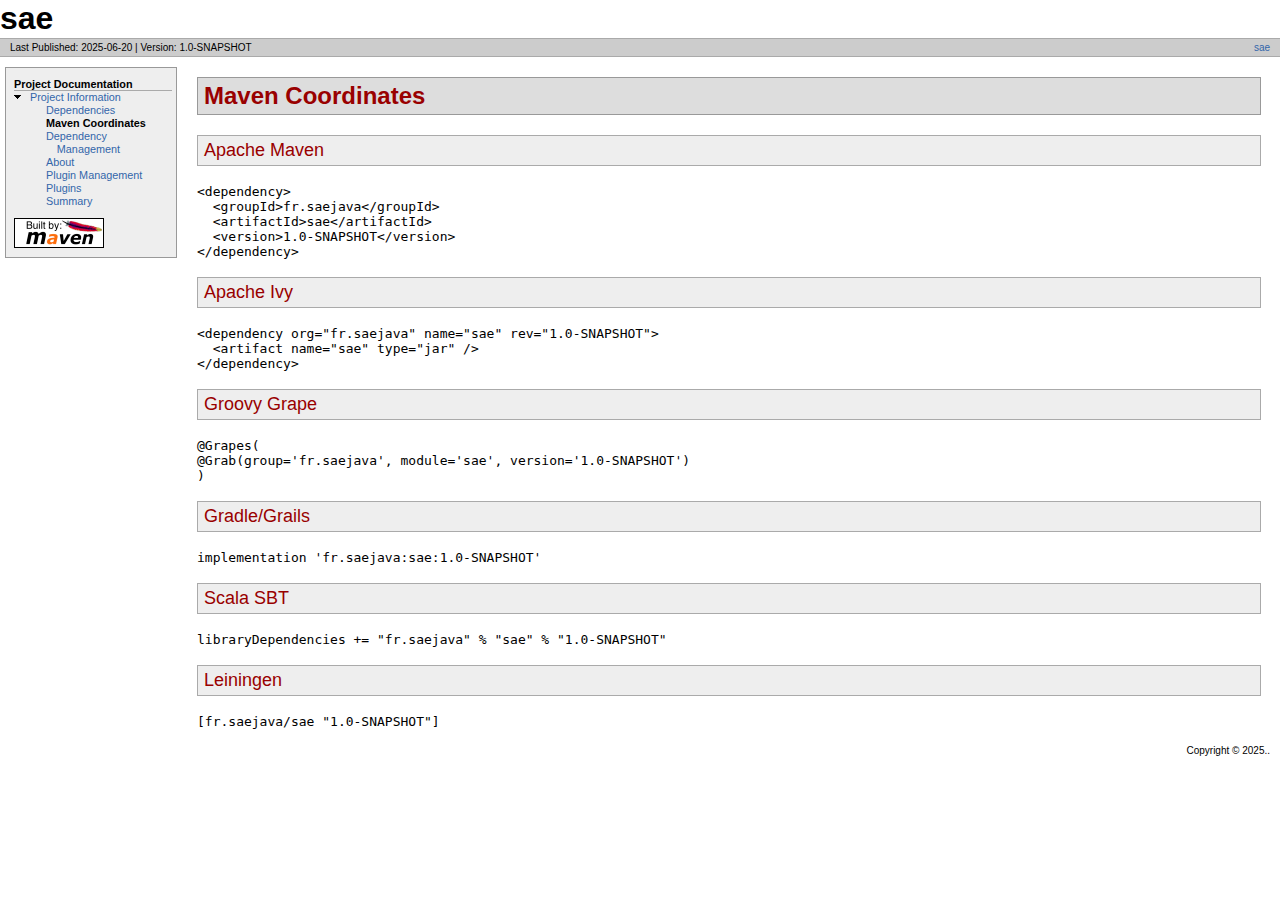
<file: sae/target/site/dependency-info.html>
<!DOCTYPE html>
<!--
 | Generated by Apache Maven Doxia Site Renderer 1.11.1 from org.apache.maven.plugins:maven-project-info-reports-plugin:3.6.1:dependency-info at 2025-06-20

 | Rendered using Apache Maven Default Skin
-->
<html xmlns="http://www.w3.org/1999/xhtml" xml:lang="en" lang="en">
  <head>
    <meta charset="UTF-8" />
    <meta name="viewport" content="width=device-width, initial-scale=1.0" />
    <meta name="generator" content="Apache Maven Doxia Site Renderer 1.11.1" />
    <title>sae &#x2013; Maven Coordinates</title>
    <link rel="stylesheet" href="./css/maven-base.css" />
    <link rel="stylesheet" href="./css/maven-theme.css" />
    <link rel="stylesheet" href="./css/site.css" />
    <link rel="stylesheet" href="./css/print.css" media="print" />
  </head>
  <body class="composite">
    <div id="banner">
<div id="bannerLeft">sae
</div>
      <div class="clear">
        <hr/>
      </div>
    </div>
    <div id="breadcrumbs">
      <div class="xleft">
        <span id="publishDate">Last Published: 2025-06-20</span>
           | <span id="projectVersion">Version: 1.0-SNAPSHOT</span>
      </div>
      <div class="xright"><a href="./" title="sae">sae</a>      </div>
      <div class="clear">
        <hr/>
      </div>
    </div>
    <div id="leftColumn">
      <div id="navcolumn">
       <h5>Project Documentation</h5>
    <ul>
     <li class="expanded"><a href="project-info.html" title="Project Information">Project Information</a>
      <ul>
       <li class="none"><a href="dependencies.html" title="Dependencies">Dependencies</a></li>
       <li class="none"><strong>Maven Coordinates</strong></li>
       <li class="none"><a href="dependency-management.html" title="Dependency Management">Dependency Management</a></li>
       <li class="none"><a href="index.html" title="About">About</a></li>
       <li class="none"><a href="plugin-management.html" title="Plugin Management">Plugin Management</a></li>
       <li class="none"><a href="plugins.html" title="Plugins">Plugins</a></li>
       <li class="none"><a href="summary.html" title="Summary">Summary</a></li>
      </ul></li>
    </ul>
      <a href="http://maven.apache.org/" title="Built by Maven" class="poweredBy">
        <img class="poweredBy" alt="Built by Maven" src="./images/logos/maven-feather.png" />
      </a>
      </div>
    </div>
    <div id="bodyColumn">
      <div id="contentBox">
<section>
<h2><a name="Maven_Coordinates"></a>Maven Coordinates</h2><a name="Maven_Coordinates"></a><section>
<h3><a name="Apache_Maven"></a>Apache Maven</h3><a name="Apache_Maven"></a>
<div>
<pre>&lt;dependency&gt;
  &lt;groupId&gt;fr.saejava&lt;/groupId&gt;
  &lt;artifactId&gt;sae&lt;/artifactId&gt;
  &lt;version&gt;1.0-SNAPSHOT&lt;/version&gt;
&lt;/dependency&gt;</pre></div></section><section>
<h3><a name="Apache_Ivy"></a>Apache Ivy</h3><a name="Apache_Ivy"></a>
<div>
<pre>&lt;dependency org=&quot;fr.saejava&quot; name=&quot;sae&quot; rev=&quot;1.0-SNAPSHOT&quot;&gt;
  &lt;artifact name=&quot;sae&quot; type=&quot;jar&quot; /&gt;
&lt;/dependency&gt;</pre></div></section><section>
<h3><a name="Groovy_Grape"></a>Groovy Grape</h3><a name="Groovy_Grape"></a>
<div>
<pre>@Grapes(
@Grab(group='fr.saejava', module='sae', version='1.0-SNAPSHOT')
)</pre></div></section><section>
<h3><a name="Gradle.2FGrails"></a>Gradle/Grails</h3><a name="Gradle.2FGrails"></a>
<div>
<pre>implementation 'fr.saejava:sae:1.0-SNAPSHOT'</pre></div></section><section>
<h3><a name="Scala_SBT"></a>Scala SBT</h3><a name="Scala_SBT"></a>
<div>
<pre>libraryDependencies += &quot;fr.saejava&quot; % &quot;sae&quot; % &quot;1.0-SNAPSHOT&quot;</pre></div></section><section>
<h3><a name="Leiningen"></a>Leiningen</h3><a name="Leiningen"></a>
<div>
<pre>[fr.saejava/sae &quot;1.0-SNAPSHOT&quot;]</pre></div></section></section>
      </div>
    </div>
    <div class="clear">
      <hr/>
    </div>
    <div id="footer">
      <div class="xright">
        Copyright &#169;      2025..      </div>
      <div class="clear">
        <hr/>
      </div>
    </div>
  </body>
</html>
</file>
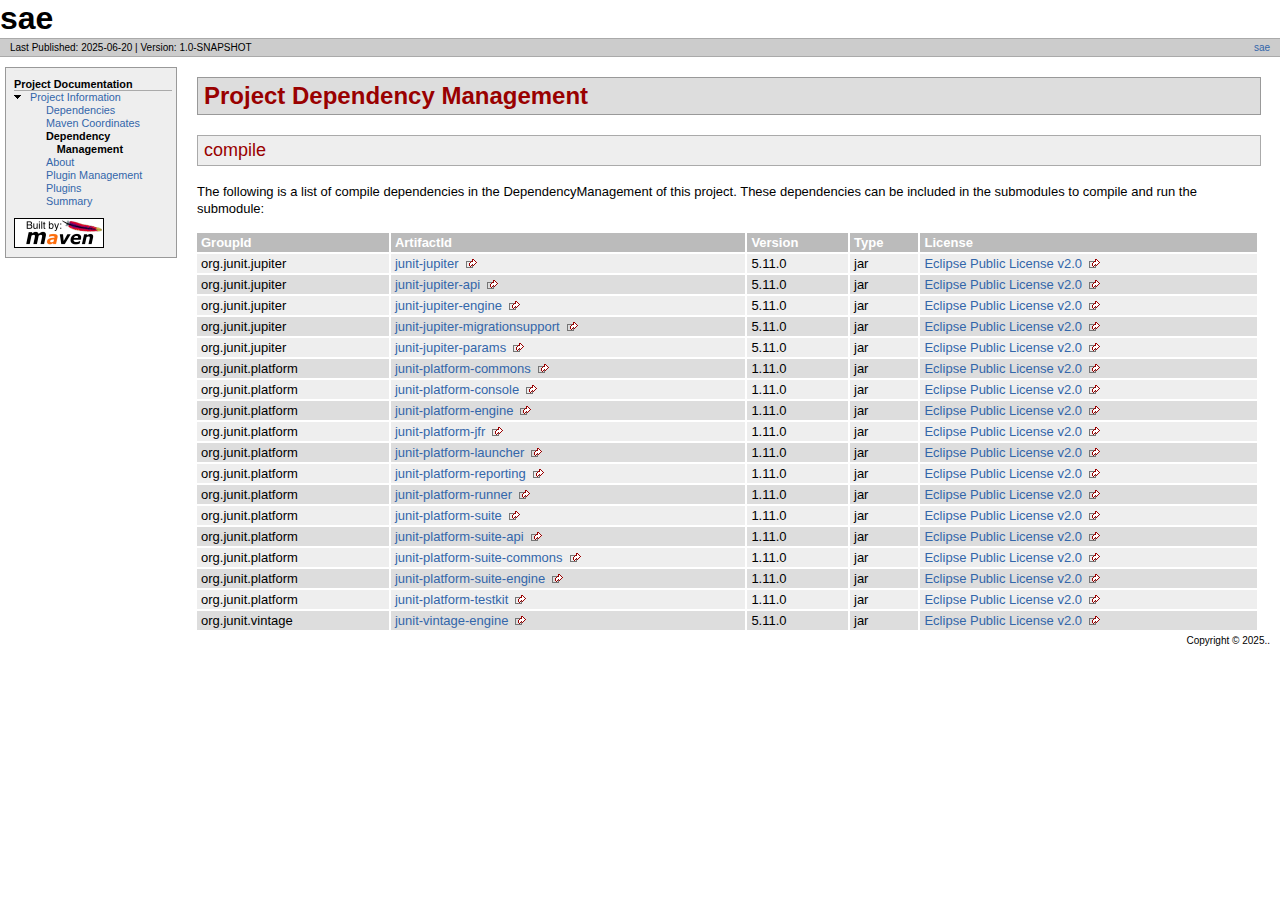
<file: sae/target/site/dependency-management.html>
<!DOCTYPE html>
<!--
 | Generated by Apache Maven Doxia Site Renderer 1.11.1 from org.apache.maven.plugins:maven-project-info-reports-plugin:3.6.1:dependency-management at 2025-06-20

 | Rendered using Apache Maven Default Skin
-->
<html xmlns="http://www.w3.org/1999/xhtml" xml:lang="en" lang="en">
  <head>
    <meta charset="UTF-8" />
    <meta name="viewport" content="width=device-width, initial-scale=1.0" />
    <meta name="generator" content="Apache Maven Doxia Site Renderer 1.11.1" />
    <title>sae &#x2013; Project Dependency Management</title>
    <link rel="stylesheet" href="./css/maven-base.css" />
    <link rel="stylesheet" href="./css/maven-theme.css" />
    <link rel="stylesheet" href="./css/site.css" />
    <link rel="stylesheet" href="./css/print.css" media="print" />
  </head>
  <body class="composite">
    <div id="banner">
<div id="bannerLeft">sae
</div>
      <div class="clear">
        <hr/>
      </div>
    </div>
    <div id="breadcrumbs">
      <div class="xleft">
        <span id="publishDate">Last Published: 2025-06-20</span>
           | <span id="projectVersion">Version: 1.0-SNAPSHOT</span>
      </div>
      <div class="xright"><a href="./" title="sae">sae</a>      </div>
      <div class="clear">
        <hr/>
      </div>
    </div>
    <div id="leftColumn">
      <div id="navcolumn">
       <h5>Project Documentation</h5>
    <ul>
     <li class="expanded"><a href="project-info.html" title="Project Information">Project Information</a>
      <ul>
       <li class="none"><a href="dependencies.html" title="Dependencies">Dependencies</a></li>
       <li class="none"><a href="dependency-info.html" title="Maven Coordinates">Maven Coordinates</a></li>
       <li class="none"><strong>Dependency Management</strong></li>
       <li class="none"><a href="index.html" title="About">About</a></li>
       <li class="none"><a href="plugin-management.html" title="Plugin Management">Plugin Management</a></li>
       <li class="none"><a href="plugins.html" title="Plugins">Plugins</a></li>
       <li class="none"><a href="summary.html" title="Summary">Summary</a></li>
      </ul></li>
    </ul>
      <a href="http://maven.apache.org/" title="Built by Maven" class="poweredBy">
        <img class="poweredBy" alt="Built by Maven" src="./images/logos/maven-feather.png" />
      </a>
      </div>
    </div>
    <div id="bodyColumn">
      <div id="contentBox">
<section>
<h2><a name="Project_Dependency_Management"></a>Project Dependency Management</h2><a name="Project_Dependency_Management"></a><section>
<h3><a name="compile"></a>compile</h3><a name="compile"></a>
<p>The following is a list of compile dependencies in the DependencyManagement of this project. These dependencies can be included in the submodules to compile and run the submodule:</p>
<table border="0" class="bodyTable">
<tr class="a">
<th>GroupId</th>
<th>ArtifactId</th>
<th>Version</th>
<th>Type</th>
<th>License</th></tr>
<tr class="b">
<td align="left">org.junit.jupiter</td>
<td><a class="externalLink" href="https://junit.org/junit5/">junit-jupiter</a></td>
<td>5.11.0</td>
<td>jar</td>
<td><a class="externalLink" href="https://www.eclipse.org/legal/epl-v20.html">Eclipse Public License v2.0</a></td></tr>
<tr class="a">
<td align="left">org.junit.jupiter</td>
<td><a class="externalLink" href="https://junit.org/junit5/">junit-jupiter-api</a></td>
<td>5.11.0</td>
<td>jar</td>
<td><a class="externalLink" href="https://www.eclipse.org/legal/epl-v20.html">Eclipse Public License v2.0</a></td></tr>
<tr class="b">
<td align="left">org.junit.jupiter</td>
<td><a class="externalLink" href="https://junit.org/junit5/">junit-jupiter-engine</a></td>
<td>5.11.0</td>
<td>jar</td>
<td><a class="externalLink" href="https://www.eclipse.org/legal/epl-v20.html">Eclipse Public License v2.0</a></td></tr>
<tr class="a">
<td align="left">org.junit.jupiter</td>
<td><a class="externalLink" href="https://junit.org/junit5/">junit-jupiter-migrationsupport</a></td>
<td>5.11.0</td>
<td>jar</td>
<td><a class="externalLink" href="https://www.eclipse.org/legal/epl-v20.html">Eclipse Public License v2.0</a></td></tr>
<tr class="b">
<td align="left">org.junit.jupiter</td>
<td><a class="externalLink" href="https://junit.org/junit5/">junit-jupiter-params</a></td>
<td>5.11.0</td>
<td>jar</td>
<td><a class="externalLink" href="https://www.eclipse.org/legal/epl-v20.html">Eclipse Public License v2.0</a></td></tr>
<tr class="a">
<td align="left">org.junit.platform</td>
<td><a class="externalLink" href="https://junit.org/junit5/">junit-platform-commons</a></td>
<td>1.11.0</td>
<td>jar</td>
<td><a class="externalLink" href="https://www.eclipse.org/legal/epl-v20.html">Eclipse Public License v2.0</a></td></tr>
<tr class="b">
<td align="left">org.junit.platform</td>
<td><a class="externalLink" href="https://junit.org/junit5/">junit-platform-console</a></td>
<td>1.11.0</td>
<td>jar</td>
<td><a class="externalLink" href="https://www.eclipse.org/legal/epl-v20.html">Eclipse Public License v2.0</a></td></tr>
<tr class="a">
<td align="left">org.junit.platform</td>
<td><a class="externalLink" href="https://junit.org/junit5/">junit-platform-engine</a></td>
<td>1.11.0</td>
<td>jar</td>
<td><a class="externalLink" href="https://www.eclipse.org/legal/epl-v20.html">Eclipse Public License v2.0</a></td></tr>
<tr class="b">
<td align="left">org.junit.platform</td>
<td><a class="externalLink" href="https://junit.org/junit5/">junit-platform-jfr</a></td>
<td>1.11.0</td>
<td>jar</td>
<td><a class="externalLink" href="https://www.eclipse.org/legal/epl-v20.html">Eclipse Public License v2.0</a></td></tr>
<tr class="a">
<td align="left">org.junit.platform</td>
<td><a class="externalLink" href="https://junit.org/junit5/">junit-platform-launcher</a></td>
<td>1.11.0</td>
<td>jar</td>
<td><a class="externalLink" href="https://www.eclipse.org/legal/epl-v20.html">Eclipse Public License v2.0</a></td></tr>
<tr class="b">
<td align="left">org.junit.platform</td>
<td><a class="externalLink" href="https://junit.org/junit5/">junit-platform-reporting</a></td>
<td>1.11.0</td>
<td>jar</td>
<td><a class="externalLink" href="https://www.eclipse.org/legal/epl-v20.html">Eclipse Public License v2.0</a></td></tr>
<tr class="a">
<td align="left">org.junit.platform</td>
<td><a class="externalLink" href="https://junit.org/junit5/">junit-platform-runner</a></td>
<td>1.11.0</td>
<td>jar</td>
<td><a class="externalLink" href="https://www.eclipse.org/legal/epl-v20.html">Eclipse Public License v2.0</a></td></tr>
<tr class="b">
<td align="left">org.junit.platform</td>
<td><a class="externalLink" href="https://junit.org/junit5/">junit-platform-suite</a></td>
<td>1.11.0</td>
<td>jar</td>
<td><a class="externalLink" href="https://www.eclipse.org/legal/epl-v20.html">Eclipse Public License v2.0</a></td></tr>
<tr class="a">
<td align="left">org.junit.platform</td>
<td><a class="externalLink" href="https://junit.org/junit5/">junit-platform-suite-api</a></td>
<td>1.11.0</td>
<td>jar</td>
<td><a class="externalLink" href="https://www.eclipse.org/legal/epl-v20.html">Eclipse Public License v2.0</a></td></tr>
<tr class="b">
<td align="left">org.junit.platform</td>
<td><a class="externalLink" href="https://junit.org/junit5/">junit-platform-suite-commons</a></td>
<td>1.11.0</td>
<td>jar</td>
<td><a class="externalLink" href="https://www.eclipse.org/legal/epl-v20.html">Eclipse Public License v2.0</a></td></tr>
<tr class="a">
<td align="left">org.junit.platform</td>
<td><a class="externalLink" href="https://junit.org/junit5/">junit-platform-suite-engine</a></td>
<td>1.11.0</td>
<td>jar</td>
<td><a class="externalLink" href="https://www.eclipse.org/legal/epl-v20.html">Eclipse Public License v2.0</a></td></tr>
<tr class="b">
<td align="left">org.junit.platform</td>
<td><a class="externalLink" href="https://junit.org/junit5/">junit-platform-testkit</a></td>
<td>1.11.0</td>
<td>jar</td>
<td><a class="externalLink" href="https://www.eclipse.org/legal/epl-v20.html">Eclipse Public License v2.0</a></td></tr>
<tr class="a">
<td align="left">org.junit.vintage</td>
<td><a class="externalLink" href="https://junit.org/junit5/">junit-vintage-engine</a></td>
<td>5.11.0</td>
<td>jar</td>
<td><a class="externalLink" href="https://www.eclipse.org/legal/epl-v20.html">Eclipse Public License v2.0</a></td></tr></table></section></section>
      </div>
    </div>
    <div class="clear">
      <hr/>
    </div>
    <div id="footer">
      <div class="xright">
        Copyright &#169;      2025..      </div>
      <div class="clear">
        <hr/>
      </div>
    </div>
  </body>
</html>
</file>
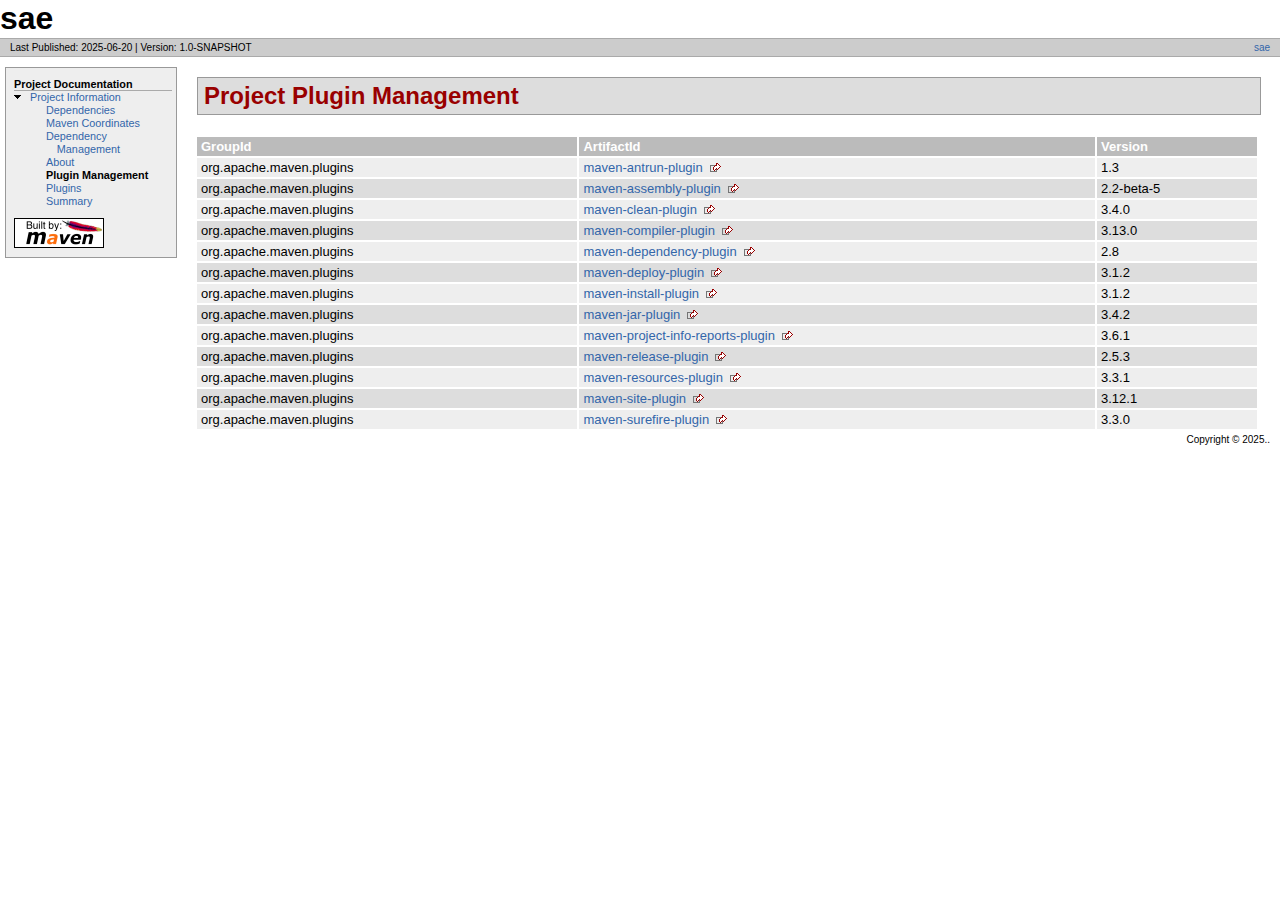
<file: sae/target/site/plugin-management.html>
<!DOCTYPE html>
<!--
 | Generated by Apache Maven Doxia Site Renderer 1.11.1 from org.apache.maven.plugins:maven-project-info-reports-plugin:3.6.1:plugin-management at 2025-06-20

 | Rendered using Apache Maven Default Skin
-->
<html xmlns="http://www.w3.org/1999/xhtml" xml:lang="en" lang="en">
  <head>
    <meta charset="UTF-8" />
    <meta name="viewport" content="width=device-width, initial-scale=1.0" />
    <meta name="generator" content="Apache Maven Doxia Site Renderer 1.11.1" />
    <title>sae &#x2013; Project Plugin Management</title>
    <link rel="stylesheet" href="./css/maven-base.css" />
    <link rel="stylesheet" href="./css/maven-theme.css" />
    <link rel="stylesheet" href="./css/site.css" />
    <link rel="stylesheet" href="./css/print.css" media="print" />
  </head>
  <body class="composite">
    <div id="banner">
<div id="bannerLeft">sae
</div>
      <div class="clear">
        <hr/>
      </div>
    </div>
    <div id="breadcrumbs">
      <div class="xleft">
        <span id="publishDate">Last Published: 2025-06-20</span>
           | <span id="projectVersion">Version: 1.0-SNAPSHOT</span>
      </div>
      <div class="xright"><a href="./" title="sae">sae</a>      </div>
      <div class="clear">
        <hr/>
      </div>
    </div>
    <div id="leftColumn">
      <div id="navcolumn">
       <h5>Project Documentation</h5>
    <ul>
     <li class="expanded"><a href="project-info.html" title="Project Information">Project Information</a>
      <ul>
       <li class="none"><a href="dependencies.html" title="Dependencies">Dependencies</a></li>
       <li class="none"><a href="dependency-info.html" title="Maven Coordinates">Maven Coordinates</a></li>
       <li class="none"><a href="dependency-management.html" title="Dependency Management">Dependency Management</a></li>
       <li class="none"><a href="index.html" title="About">About</a></li>
       <li class="none"><strong>Plugin Management</strong></li>
       <li class="none"><a href="plugins.html" title="Plugins">Plugins</a></li>
       <li class="none"><a href="summary.html" title="Summary">Summary</a></li>
      </ul></li>
    </ul>
      <a href="http://maven.apache.org/" title="Built by Maven" class="poweredBy">
        <img class="poweredBy" alt="Built by Maven" src="./images/logos/maven-feather.png" />
      </a>
      </div>
    </div>
    <div id="bodyColumn">
      <div id="contentBox">
<section>
<h2><a name="Project_Plugin_Management"></a>Project Plugin Management</h2><a name="Project_Plugin_Management"></a>
<table border="0" class="bodyTable">
<tr class="a">
<th>GroupId</th>
<th>ArtifactId</th>
<th>Version</th></tr>
<tr class="b">
<td align="left">org.apache.maven.plugins</td>
<td><a class="externalLink" href="http://maven.apache.org/plugins/maven-antrun-plugin/">maven-antrun-plugin</a></td>
<td>1.3</td></tr>
<tr class="a">
<td align="left">org.apache.maven.plugins</td>
<td><a class="externalLink" href="http://maven.apache.org/plugins/maven-assembly-plugin/">maven-assembly-plugin</a></td>
<td>2.2-beta-5</td></tr>
<tr class="b">
<td align="left">org.apache.maven.plugins</td>
<td><a class="externalLink" href="https://maven.apache.org/plugins/maven-clean-plugin/">maven-clean-plugin</a></td>
<td>3.4.0</td></tr>
<tr class="a">
<td align="left">org.apache.maven.plugins</td>
<td><a class="externalLink" href="https://maven.apache.org/plugins/maven-compiler-plugin/">maven-compiler-plugin</a></td>
<td>3.13.0</td></tr>
<tr class="b">
<td align="left">org.apache.maven.plugins</td>
<td><a class="externalLink" href="http://maven.apache.org/plugins/maven-dependency-plugin/">maven-dependency-plugin</a></td>
<td>2.8</td></tr>
<tr class="a">
<td align="left">org.apache.maven.plugins</td>
<td><a class="externalLink" href="https://maven.apache.org/plugins/maven-deploy-plugin/">maven-deploy-plugin</a></td>
<td>3.1.2</td></tr>
<tr class="b">
<td align="left">org.apache.maven.plugins</td>
<td><a class="externalLink" href="https://maven.apache.org/plugins/maven-install-plugin/">maven-install-plugin</a></td>
<td>3.1.2</td></tr>
<tr class="a">
<td align="left">org.apache.maven.plugins</td>
<td><a class="externalLink" href="https://maven.apache.org/plugins/maven-jar-plugin/">maven-jar-plugin</a></td>
<td>3.4.2</td></tr>
<tr class="b">
<td align="left">org.apache.maven.plugins</td>
<td><a class="externalLink" href="https://maven.apache.org/plugins/maven-project-info-reports-plugin/">maven-project-info-reports-plugin</a></td>
<td>3.6.1</td></tr>
<tr class="a">
<td align="left">org.apache.maven.plugins</td>
<td><a class="externalLink" href="http://maven.apache.org/maven-release/maven-release-plugin/">maven-release-plugin</a></td>
<td>2.5.3</td></tr>
<tr class="b">
<td align="left">org.apache.maven.plugins</td>
<td><a class="externalLink" href="https://maven.apache.org/plugins/maven-resources-plugin/">maven-resources-plugin</a></td>
<td>3.3.1</td></tr>
<tr class="a">
<td align="left">org.apache.maven.plugins</td>
<td><a class="externalLink" href="https://maven.apache.org/plugins/maven-site-plugin/">maven-site-plugin</a></td>
<td>3.12.1</td></tr>
<tr class="b">
<td align="left">org.apache.maven.plugins</td>
<td><a class="externalLink" href="https://maven.apache.org/surefire/maven-surefire-plugin/">maven-surefire-plugin</a></td>
<td>3.3.0</td></tr></table></section>
      </div>
    </div>
    <div class="clear">
      <hr/>
    </div>
    <div id="footer">
      <div class="xright">
        Copyright &#169;      2025..      </div>
      <div class="clear">
        <hr/>
      </div>
    </div>
  </body>
</html>
</file>
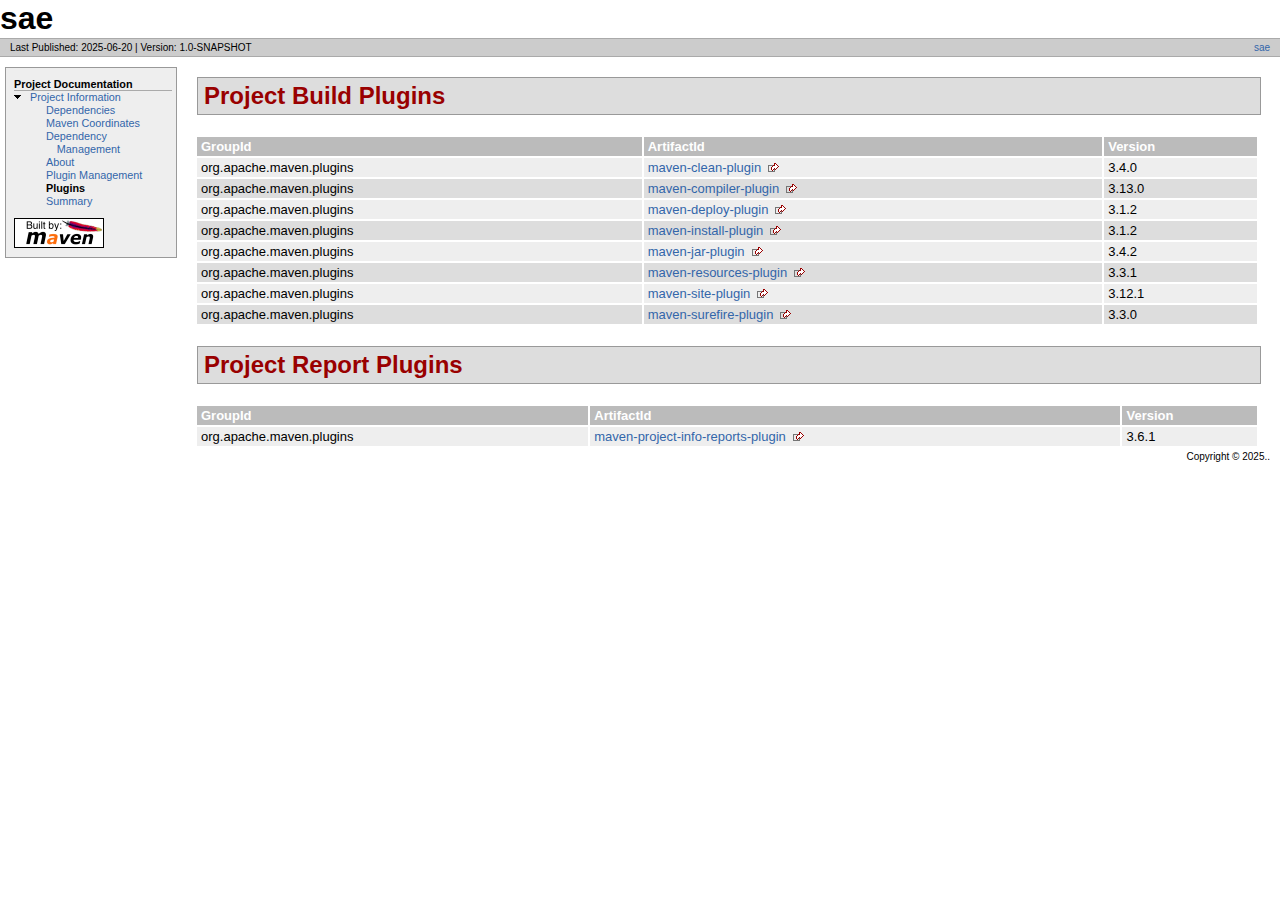
<file: sae/target/site/plugins.html>
<!DOCTYPE html>
<!--
 | Generated by Apache Maven Doxia Site Renderer 1.11.1 from org.apache.maven.plugins:maven-project-info-reports-plugin:3.6.1:plugins at 2025-06-20

 | Rendered using Apache Maven Default Skin
-->
<html xmlns="http://www.w3.org/1999/xhtml" xml:lang="en" lang="en">
  <head>
    <meta charset="UTF-8" />
    <meta name="viewport" content="width=device-width, initial-scale=1.0" />
    <meta name="generator" content="Apache Maven Doxia Site Renderer 1.11.1" />
    <title>sae &#x2013; Project Plugins</title>
    <link rel="stylesheet" href="./css/maven-base.css" />
    <link rel="stylesheet" href="./css/maven-theme.css" />
    <link rel="stylesheet" href="./css/site.css" />
    <link rel="stylesheet" href="./css/print.css" media="print" />
  </head>
  <body class="composite">
    <div id="banner">
<div id="bannerLeft">sae
</div>
      <div class="clear">
        <hr/>
      </div>
    </div>
    <div id="breadcrumbs">
      <div class="xleft">
        <span id="publishDate">Last Published: 2025-06-20</span>
           | <span id="projectVersion">Version: 1.0-SNAPSHOT</span>
      </div>
      <div class="xright"><a href="./" title="sae">sae</a>      </div>
      <div class="clear">
        <hr/>
      </div>
    </div>
    <div id="leftColumn">
      <div id="navcolumn">
       <h5>Project Documentation</h5>
    <ul>
     <li class="expanded"><a href="project-info.html" title="Project Information">Project Information</a>
      <ul>
       <li class="none"><a href="dependencies.html" title="Dependencies">Dependencies</a></li>
       <li class="none"><a href="dependency-info.html" title="Maven Coordinates">Maven Coordinates</a></li>
       <li class="none"><a href="dependency-management.html" title="Dependency Management">Dependency Management</a></li>
       <li class="none"><a href="index.html" title="About">About</a></li>
       <li class="none"><a href="plugin-management.html" title="Plugin Management">Plugin Management</a></li>
       <li class="none"><strong>Plugins</strong></li>
       <li class="none"><a href="summary.html" title="Summary">Summary</a></li>
      </ul></li>
    </ul>
      <a href="http://maven.apache.org/" title="Built by Maven" class="poweredBy">
        <img class="poweredBy" alt="Built by Maven" src="./images/logos/maven-feather.png" />
      </a>
      </div>
    </div>
    <div id="bodyColumn">
      <div id="contentBox">
<section>
<h2><a name="Project_Build_Plugins"></a>Project Build Plugins</h2><a name="Project_Build_Plugins"></a>
<table border="0" class="bodyTable">
<tr class="a">
<th>GroupId</th>
<th>ArtifactId</th>
<th>Version</th></tr>
<tr class="b">
<td align="left">org.apache.maven.plugins</td>
<td><a class="externalLink" href="https://maven.apache.org/plugins/maven-clean-plugin/">maven-clean-plugin</a></td>
<td>3.4.0</td></tr>
<tr class="a">
<td align="left">org.apache.maven.plugins</td>
<td><a class="externalLink" href="https://maven.apache.org/plugins/maven-compiler-plugin/">maven-compiler-plugin</a></td>
<td>3.13.0</td></tr>
<tr class="b">
<td align="left">org.apache.maven.plugins</td>
<td><a class="externalLink" href="https://maven.apache.org/plugins/maven-deploy-plugin/">maven-deploy-plugin</a></td>
<td>3.1.2</td></tr>
<tr class="a">
<td align="left">org.apache.maven.plugins</td>
<td><a class="externalLink" href="https://maven.apache.org/plugins/maven-install-plugin/">maven-install-plugin</a></td>
<td>3.1.2</td></tr>
<tr class="b">
<td align="left">org.apache.maven.plugins</td>
<td><a class="externalLink" href="https://maven.apache.org/plugins/maven-jar-plugin/">maven-jar-plugin</a></td>
<td>3.4.2</td></tr>
<tr class="a">
<td align="left">org.apache.maven.plugins</td>
<td><a class="externalLink" href="https://maven.apache.org/plugins/maven-resources-plugin/">maven-resources-plugin</a></td>
<td>3.3.1</td></tr>
<tr class="b">
<td align="left">org.apache.maven.plugins</td>
<td><a class="externalLink" href="https://maven.apache.org/plugins/maven-site-plugin/">maven-site-plugin</a></td>
<td>3.12.1</td></tr>
<tr class="a">
<td align="left">org.apache.maven.plugins</td>
<td><a class="externalLink" href="https://maven.apache.org/surefire/maven-surefire-plugin/">maven-surefire-plugin</a></td>
<td>3.3.0</td></tr></table></section><section>
<h2><a name="Project_Report_Plugins"></a>Project Report Plugins</h2><a name="Project_Report_Plugins"></a>
<table border="0" class="bodyTable">
<tr class="a">
<th>GroupId</th>
<th>ArtifactId</th>
<th>Version</th></tr>
<tr class="b">
<td align="left">org.apache.maven.plugins</td>
<td><a class="externalLink" href="https://maven.apache.org/plugins/maven-project-info-reports-plugin/">maven-project-info-reports-plugin</a></td>
<td>3.6.1</td></tr></table></section>
      </div>
    </div>
    <div class="clear">
      <hr/>
    </div>
    <div id="footer">
      <div class="xright">
        Copyright &#169;      2025..      </div>
      <div class="clear">
        <hr/>
      </div>
    </div>
  </body>
</html>
</file>
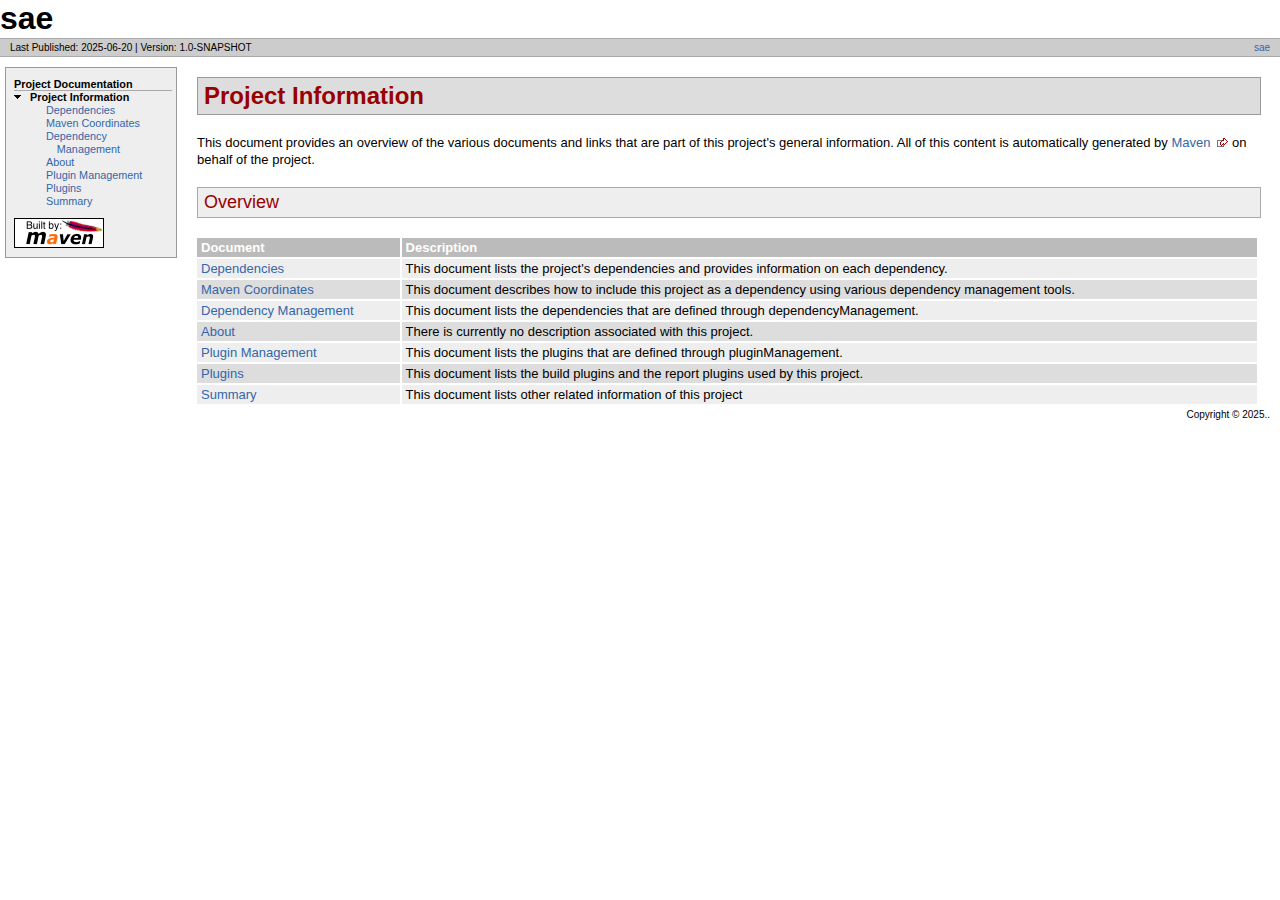
<file: sae/target/site/project-info.html>
<!DOCTYPE html>
<!--
 | Generated by Apache Maven Doxia Site Renderer 1.11.1 from org.apache.maven.plugins:maven-site-plugin:3.12.1:CategorySummaryDocumentRenderer at 2025-06-20

 | Rendered using Apache Maven Default Skin
-->
<html xmlns="http://www.w3.org/1999/xhtml" xml:lang="en" lang="en">
  <head>
    <meta charset="UTF-8" />
    <meta name="viewport" content="width=device-width, initial-scale=1.0" />
    <meta name="generator" content="Apache Maven Doxia Site Renderer 1.11.1" />
    <title>sae &#x2013; Project Information</title>
    <link rel="stylesheet" href="./css/maven-base.css" />
    <link rel="stylesheet" href="./css/maven-theme.css" />
    <link rel="stylesheet" href="./css/site.css" />
    <link rel="stylesheet" href="./css/print.css" media="print" />
  </head>
  <body class="composite">
    <div id="banner">
<div id="bannerLeft">sae
</div>
      <div class="clear">
        <hr/>
      </div>
    </div>
    <div id="breadcrumbs">
      <div class="xleft">
        <span id="publishDate">Last Published: 2025-06-20</span>
           | <span id="projectVersion">Version: 1.0-SNAPSHOT</span>
      </div>
      <div class="xright"><a href="./" title="sae">sae</a>      </div>
      <div class="clear">
        <hr/>
      </div>
    </div>
    <div id="leftColumn">
      <div id="navcolumn">
       <h5>Project Documentation</h5>
    <ul>
     <li class="expanded"><strong>Project Information</strong>
      <ul>
       <li class="none"><a href="dependencies.html" title="Dependencies">Dependencies</a></li>
       <li class="none"><a href="dependency-info.html" title="Maven Coordinates">Maven Coordinates</a></li>
       <li class="none"><a href="dependency-management.html" title="Dependency Management">Dependency Management</a></li>
       <li class="none"><a href="index.html" title="About">About</a></li>
       <li class="none"><a href="plugin-management.html" title="Plugin Management">Plugin Management</a></li>
       <li class="none"><a href="plugins.html" title="Plugins">Plugins</a></li>
       <li class="none"><a href="summary.html" title="Summary">Summary</a></li>
      </ul></li>
    </ul>
      <a href="http://maven.apache.org/" title="Built by Maven" class="poweredBy">
        <img class="poweredBy" alt="Built by Maven" src="./images/logos/maven-feather.png" />
      </a>
      </div>
    </div>
    <div id="bodyColumn">
      <div id="contentBox">
<section>
<h2><a name="Project_Information"></a>Project Information</h2>
<p>This document provides an overview of the various documents and links that are part of this project's general information. All of this content is automatically generated by <a class="externalLink" href="http://maven.apache.org">Maven</a> on behalf of the project.</p><section>
<h3><a name="Overview"></a>Overview</h3>
<table border="0" class="bodyTable">
<tr class="a">
<th>Document</th>
<th>Description</th></tr>
<tr class="b">
<td align="left"><a href="dependencies.html">Dependencies</a></td>
<td align="left">This document lists the project's dependencies and provides information on each dependency.</td></tr>
<tr class="a">
<td align="left"><a href="dependency-info.html">Maven Coordinates</a></td>
<td align="left">This document describes how to include this project as a dependency using various dependency management tools.</td></tr>
<tr class="b">
<td align="left"><a href="dependency-management.html">Dependency Management</a></td>
<td align="left">This document lists the dependencies that are defined through dependencyManagement.</td></tr>
<tr class="a">
<td align="left"><a href="index.html">About</a></td>
<td align="left">There is currently no description associated with this project.</td></tr>
<tr class="b">
<td align="left"><a href="plugin-management.html">Plugin Management</a></td>
<td align="left">This document lists the plugins that are defined through pluginManagement.</td></tr>
<tr class="a">
<td align="left"><a href="plugins.html">Plugins</a></td>
<td align="left">This document lists the build plugins and the report plugins used by this project.</td></tr>
<tr class="b">
<td align="left"><a href="summary.html">Summary</a></td>
<td align="left">This document lists other related information of this project</td></tr></table></section></section>
      </div>
    </div>
    <div class="clear">
      <hr/>
    </div>
    <div id="footer">
      <div class="xright">
        Copyright &#169;      2025..      </div>
      <div class="clear">
        <hr/>
      </div>
    </div>
  </body>
</html>
</file>
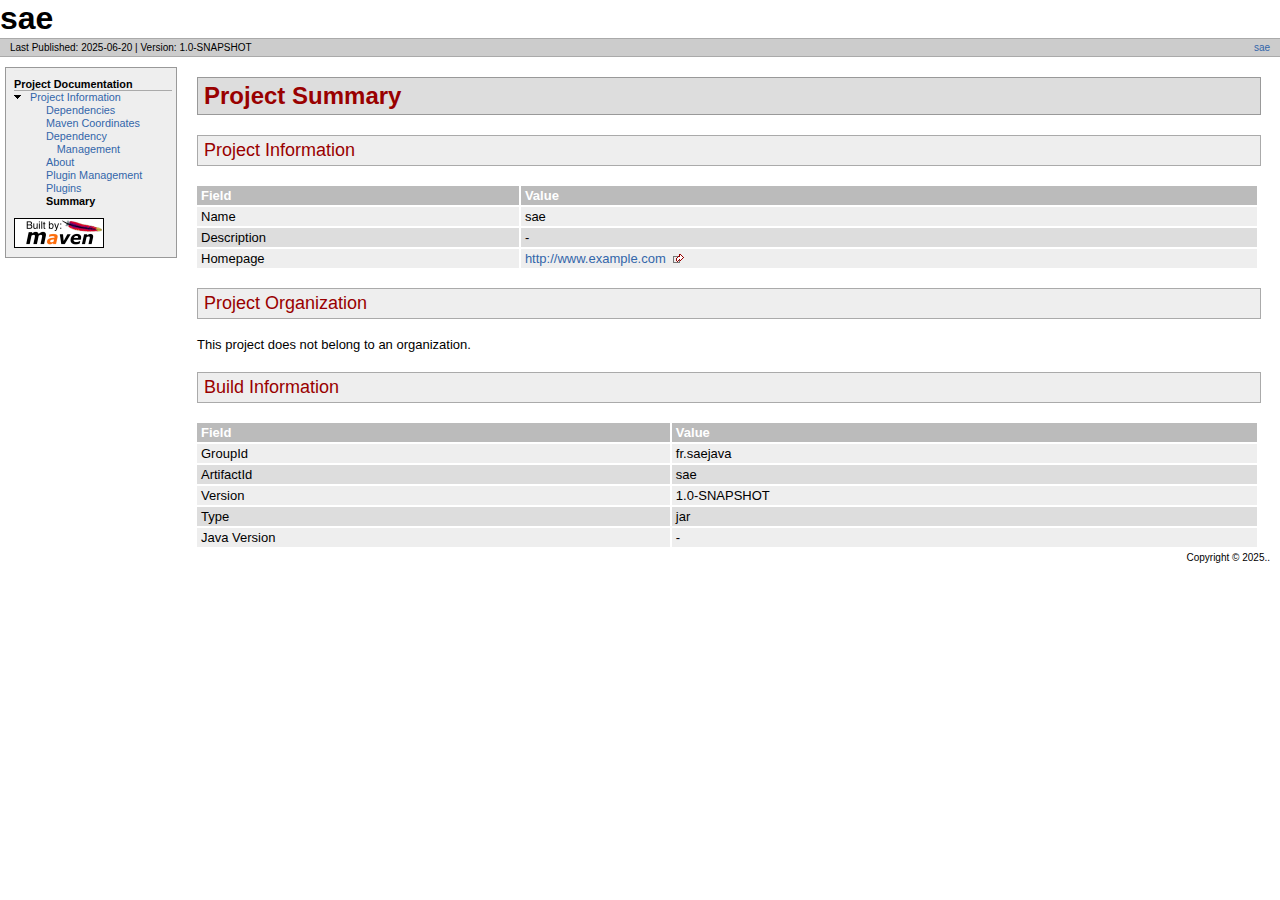
<file: sae/target/site/summary.html>
<!DOCTYPE html>
<!--
 | Generated by Apache Maven Doxia Site Renderer 1.11.1 from org.apache.maven.plugins:maven-project-info-reports-plugin:3.6.1:summary at 2025-06-20

 | Rendered using Apache Maven Default Skin
-->
<html xmlns="http://www.w3.org/1999/xhtml" xml:lang="en" lang="en">
  <head>
    <meta charset="UTF-8" />
    <meta name="viewport" content="width=device-width, initial-scale=1.0" />
    <meta name="generator" content="Apache Maven Doxia Site Renderer 1.11.1" />
    <title>sae &#x2013; Project Summary</title>
    <link rel="stylesheet" href="./css/maven-base.css" />
    <link rel="stylesheet" href="./css/maven-theme.css" />
    <link rel="stylesheet" href="./css/site.css" />
    <link rel="stylesheet" href="./css/print.css" media="print" />
  </head>
  <body class="composite">
    <div id="banner">
<div id="bannerLeft">sae
</div>
      <div class="clear">
        <hr/>
      </div>
    </div>
    <div id="breadcrumbs">
      <div class="xleft">
        <span id="publishDate">Last Published: 2025-06-20</span>
           | <span id="projectVersion">Version: 1.0-SNAPSHOT</span>
      </div>
      <div class="xright"><a href="./" title="sae">sae</a>      </div>
      <div class="clear">
        <hr/>
      </div>
    </div>
    <div id="leftColumn">
      <div id="navcolumn">
       <h5>Project Documentation</h5>
    <ul>
     <li class="expanded"><a href="project-info.html" title="Project Information">Project Information</a>
      <ul>
       <li class="none"><a href="dependencies.html" title="Dependencies">Dependencies</a></li>
       <li class="none"><a href="dependency-info.html" title="Maven Coordinates">Maven Coordinates</a></li>
       <li class="none"><a href="dependency-management.html" title="Dependency Management">Dependency Management</a></li>
       <li class="none"><a href="index.html" title="About">About</a></li>
       <li class="none"><a href="plugin-management.html" title="Plugin Management">Plugin Management</a></li>
       <li class="none"><a href="plugins.html" title="Plugins">Plugins</a></li>
       <li class="none"><strong>Summary</strong></li>
      </ul></li>
    </ul>
      <a href="http://maven.apache.org/" title="Built by Maven" class="poweredBy">
        <img class="poweredBy" alt="Built by Maven" src="./images/logos/maven-feather.png" />
      </a>
      </div>
    </div>
    <div id="bodyColumn">
      <div id="contentBox">
<section>
<h2><a name="Project_Summary"></a>Project Summary</h2><a name="Project_Summary"></a><section>
<h3><a name="Project_Information"></a>Project Information</h3><a name="Project_Information"></a>
<table border="0" class="bodyTable">
<tr class="a">
<th>Field</th>
<th>Value</th></tr>
<tr class="b">
<td align="left">Name</td>
<td>sae</td></tr>
<tr class="a">
<td align="left">Description</td>
<td>-</td></tr>
<tr class="b">
<td align="left">Homepage</td>
<td><a class="externalLink" href="http://www.example.com">http://www.example.com</a></td></tr></table></section><section>
<h3><a name="Project_Organization"></a>Project Organization</h3><a name="Project_Organization"></a>
<p>This project does not belong to an organization.</p></section><section>
<h3><a name="Build_Information"></a>Build Information</h3><a name="Build_Information"></a>
<table border="0" class="bodyTable">
<tr class="a">
<th>Field</th>
<th>Value</th></tr>
<tr class="b">
<td align="left">GroupId</td>
<td>fr.saejava</td></tr>
<tr class="a">
<td align="left">ArtifactId</td>
<td>sae</td></tr>
<tr class="b">
<td align="left">Version</td>
<td>1.0-SNAPSHOT</td></tr>
<tr class="a">
<td align="left">Type</td>
<td>jar</td></tr>
<tr class="b">
<td align="left">Java Version</td>
<td>-</td></tr></table></section></section>
      </div>
    </div>
    <div class="clear">
      <hr/>
    </div>
    <div id="footer">
      <div class="xright">
        Copyright &#169;      2025..      </div>
      <div class="clear">
        <hr/>
      </div>
    </div>
  </body>
</html>
</file>
<file: sae/target/site/css/site.css>
/* You can override this file with your own styles */
</file>
<file: sae/target/site/css/maven-base.css>
/*
 * Licensed to the Apache Software Foundation (ASF) under one
 * or more contributor license agreements.  See the NOTICE file
 * distributed with this work for additional information
 * regarding copyright ownership.  The ASF licenses this file
 * to you under the Apache License, Version 2.0 (the
 * "License"); you may not use this file except in compliance
 * with the License.  You may obtain a copy of the License at
 *
 *   http://www.apache.org/licenses/LICENSE-2.0
 *
 * Unless required by applicable law or agreed to in writing,
 * software distributed under the License is distributed on an
 * "AS IS" BASIS, WITHOUT WARRANTIES OR CONDITIONS OF ANY
 * KIND, either express or implied.  See the License for the
 * specific language governing permissions and limitations
 * under the License.
 */

body {
  margin: 0px;
  padding: 0px;
}
table {
  padding:0px;
  width: 100%;
  margin-left: -2px;
  margin-right: -2px;
}
acronym {
  cursor: help;
  border-bottom: 1px dotted #feb;
}
table.bodyTable th, table.bodyTable td {
  padding: 2px 4px 2px 4px;
  vertical-align: top;
}
div.clear {
  clear:both;
  visibility: hidden;
}
div.clear hr {
  display: none;
}
#bannerLeft, #bannerRight {
  font-size: xx-large;
  font-weight: bold;
}
#bannerLeft img, #bannerRight img {
  margin: 0px;
}
.xleft, #bannerLeft img {
  float:left;
}
.xright, #bannerRight {
  float:right;
}
#banner {
  padding: 0px;
}
#breadcrumbs {
  padding: 3px 10px 3px 10px;
}
#leftColumn {
 width: 170px;
 float:left;
 overflow: auto;
}
#bodyColumn {
  margin-right: 1.5em;
  margin-left: 197px;
}
#legend {
  padding: 8px 0 8px 0;
}
#navcolumn {
  padding: 8px 4px 0 8px;
}
#navcolumn h5 {
  margin: 0;
  padding: 0;
  font-size: small;
}
#navcolumn ul {
  margin: 0;
  padding: 0;
  font-size: small;
}
#navcolumn li {
  list-style-type: none;
  background-image: none;
  background-repeat: no-repeat;
  background-position: 0 0.4em;
  padding-left: 16px;
  list-style-position: outside;
  line-height: 1.2em;
  font-size: smaller;
}
#navcolumn li.expanded {
  background-image: url(../images/expanded.gif);
}
#navcolumn li.collapsed {
  background-image: url(../images/collapsed.gif);
}
#navcolumn li.none {
  text-indent: -1em;
  margin-left: 1em;
}
#poweredBy {
  text-align: center;
}
#navcolumn img {
  margin-top: 10px;
  margin-bottom: 3px;
}
#poweredBy img {
  display:block;
  margin: 20px 0 20px 17px;
}
#search img {
    margin: 0px;
    display: block;
}
#search #q, #search #btnG {
    border: 1px solid #999;
    margin-bottom:10px;
}
#search form {
    margin: 0px;
}
#lastPublished {
  font-size: x-small;
}
.navSection {
  margin-bottom: 2px;
  padding: 8px;
}
.navSectionHead {
  font-weight: bold;
  font-size: x-small;
}
.section {
  padding: 4px;
}
#footer {
  padding: 3px 10px 3px 10px;
  font-size: x-small;
}
#breadcrumbs {
  font-size: x-small;
  margin: 0pt;
}
.source {
  padding: 12px;
  margin: 1em 7px 1em 7px;
}
.source pre {
  margin: 0px;
  padding: 0px;
}
#navcolumn img.imageLink, .imageLink {
  padding-left: 0px;
  padding-bottom: 0px;
  padding-top: 0px;
  padding-right: 2px;
  border: 0px;
  margin: 0px;
}
</file>
<file: sae/target/site/css/maven-theme.css>
/*
 * Licensed to the Apache Software Foundation (ASF) under one
 * or more contributor license agreements.  See the NOTICE file
 * distributed with this work for additional information
 * regarding copyright ownership.  The ASF licenses this file
 * to you under the Apache License, Version 2.0 (the
 * "License"); you may not use this file except in compliance
 * with the License.  You may obtain a copy of the License at
 *
 *   http://www.apache.org/licenses/LICENSE-2.0
 *
 * Unless required by applicable law or agreed to in writing,
 * software distributed under the License is distributed on an
 * "AS IS" BASIS, WITHOUT WARRANTIES OR CONDITIONS OF ANY
 * KIND, either express or implied.  See the License for the
 * specific language governing permissions and limitations
 * under the License.
 */

body {
  padding: 0px 0px 10px 0px;
}
body, td, select, input, li{
  font-family: Verdana, Helvetica, Arial, sans-serif;
  font-size: 13px;
}
code{
  font-family: Courier, monospace;
  font-size: 13px;
}
a {
  text-decoration: none;
}
a:link {
  color:#36a;
}
a:visited  {
  color:#47a;
}
a:active, a:hover {
  color:#69c;
}
#legend li.externalLink {
  background: url(../images/external.png) left top no-repeat;
  padding-left: 18px;
}
a.externalLink, a.externalLink:link, a.externalLink:visited, a.externalLink:active, a.externalLink:hover {
  background: url(../images/external.png) right center no-repeat;
  padding-right: 18px;
}
#legend li.newWindow {
  background: url(../images/newwindow.png) left top no-repeat;
  padding-left: 18px;
}
a.newWindow, a.newWindow:link, a.newWindow:visited, a.newWindow:active, a.newWindow:hover {
  background: url(../images/newwindow.png) right center no-repeat;
  padding-right: 18px;
}
h2 {
  padding: 4px 4px 4px 6px;
  border: 1px solid #999;
  color: #900;
  background-color: #ddd;
  font-weight:900;
  font-size: x-large;
}
h3 {
  padding: 4px 4px 4px 6px;
  border: 1px solid #aaa;
  color: #900;
  background-color: #eee;
  font-weight: normal;
  font-size: large;
}
h4 {
  padding: 4px 4px 4px 6px;
  border: 1px solid #bbb;
  color: #900;
  background-color: #fff;
  font-weight: normal;
  font-size: large;
}
h5 {
  padding: 4px 4px 4px 6px;
  color: #900;
  font-size: medium;
}
p {
  line-height: 1.3em;
  font-size: small;
}
#breadcrumbs {
  border-top: 1px solid #aaa;
  border-bottom: 1px solid #aaa;
  background-color: #ccc;
}
#leftColumn {
  margin: 10px 0 0 5px;
  border: 1px solid #999;
  background-color: #eee;
  padding-bottom: 3px; /* IE-9 scrollbar-fix */
}
#navcolumn h5 {
  font-size: smaller;
  border-bottom: 1px solid #aaaaaa;
  padding-top: 2px;
  color: #000;
}

table.bodyTable th {
  color: white;
  background-color: #bbb;
  text-align: left;
  font-weight: bold;
}

table.bodyTable th, table.bodyTable td {
  font-size: 1em;
}

table.bodyTable tr.a {
  background-color: #ddd;
}

table.bodyTable tr.b {
  background-color: #eee;
}

.source {
  border: 1px solid #999;
}
dl {
  padding: 4px 4px 4px 6px;
  border: 1px solid #aaa;
  background-color: #ffc;
}
dt {
  color: #900;
}
#organizationLogo img, #projectLogo img, #projectLogo span{
  margin: 8px;
}
#banner {
  border-bottom: 1px solid #fff;
}
.errormark, .warningmark, .donemark, .infomark {
  background: url(../images/icon_error_sml.gif) no-repeat;
}

.warningmark {
  background-image: url(../images/icon_warning_sml.gif);
}

.donemark {
  background-image: url(../images/icon_success_sml.gif);
}

.infomark {
  background-image: url(../images/icon_info_sml.gif);
}
</file>
<file: sae/target/site/css/print.css>
/*
 * Licensed to the Apache Software Foundation (ASF) under one
 * or more contributor license agreements.  See the NOTICE file
 * distributed with this work for additional information
 * regarding copyright ownership.  The ASF licenses this file
 * to you under the Apache License, Version 2.0 (the
 * "License"); you may not use this file except in compliance
 * with the License.  You may obtain a copy of the License at
 *
 *   http://www.apache.org/licenses/LICENSE-2.0
 *
 * Unless required by applicable law or agreed to in writing,
 * software distributed under the License is distributed on an
 * "AS IS" BASIS, WITHOUT WARRANTIES OR CONDITIONS OF ANY
 * KIND, either express or implied.  See the License for the
 * specific language governing permissions and limitations
 * under the License.
 */

#banner, #footer, #leftcol, #breadcrumbs, .docs #toc, .docs .courtesylinks, #leftColumn, #navColumn {
	display: none !important;
}
#bodyColumn, body.docs div.docs {
	margin: 0 !important;
	border: none !important
}
</file>
